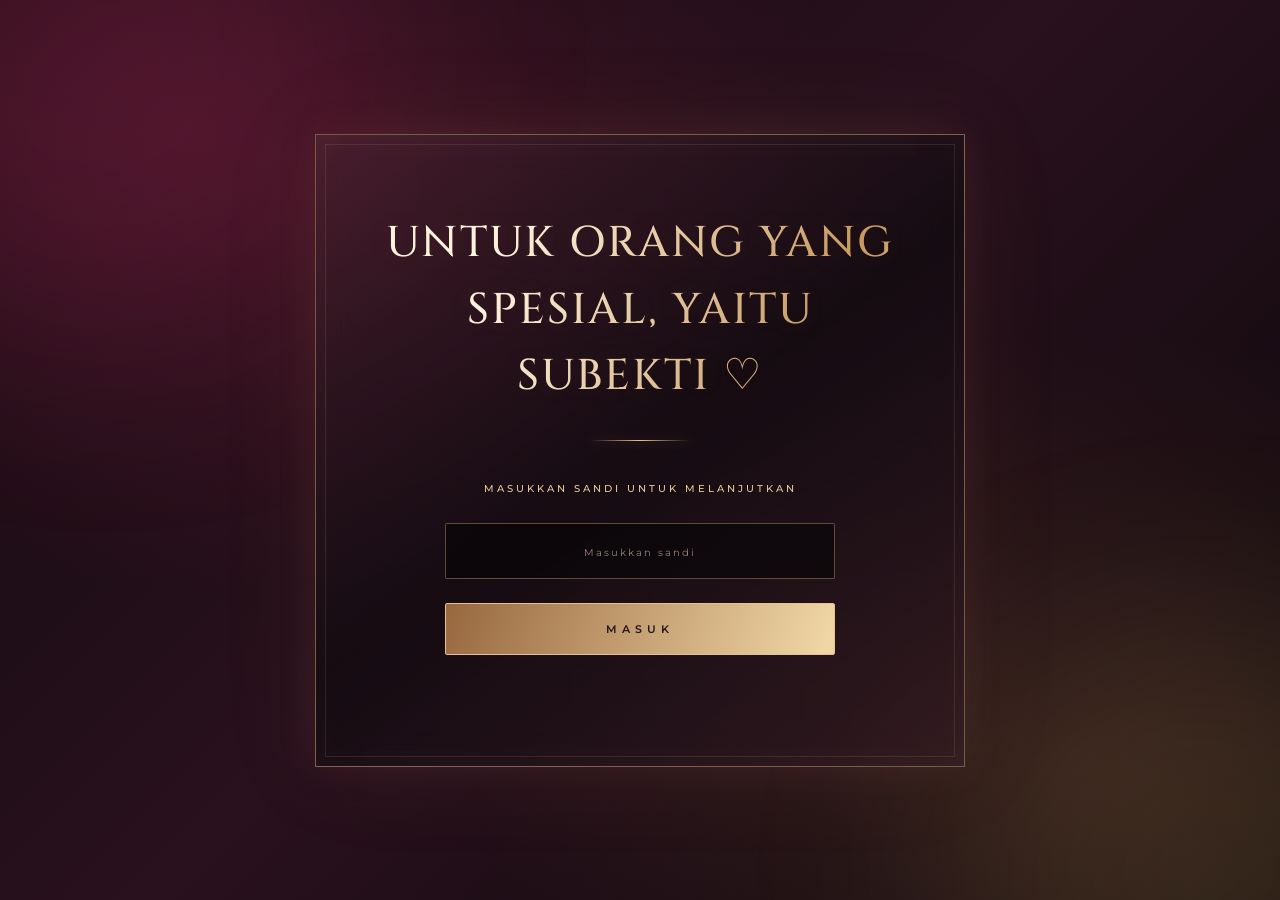
<file: index.html>
<!DOCTYPE html>
<html lang="id">
<head>
    <meta charset="UTF-8">
    <meta name="viewport" content="width=device-width, initial-scale=1.0">

    <title>Untuk Subekti ♡</title>

    <link rel="stylesheet" href="style.css">
</head>
<body>

    <main class="password-page">

        <div class="particles"></div>

        <div class="password-content">

            <h1>UNTUK ORANG YANG SPESIAL, YAITU SUBEKTI ♡</h1>

            <label for="password">
                MASUKKAN SANDI UNTUK MELANJUTKAN
            </label>

            <input
                type="password"
                id="password"
                placeholder="Masukkan sandi"
                autocomplete="off"
            >

            <button id="enterButton">MASUK</button>

            <p id="errorMessage"></p>

        </div>

    </main>

    <script src="script.js"></script>
</body>
</html>
</file>
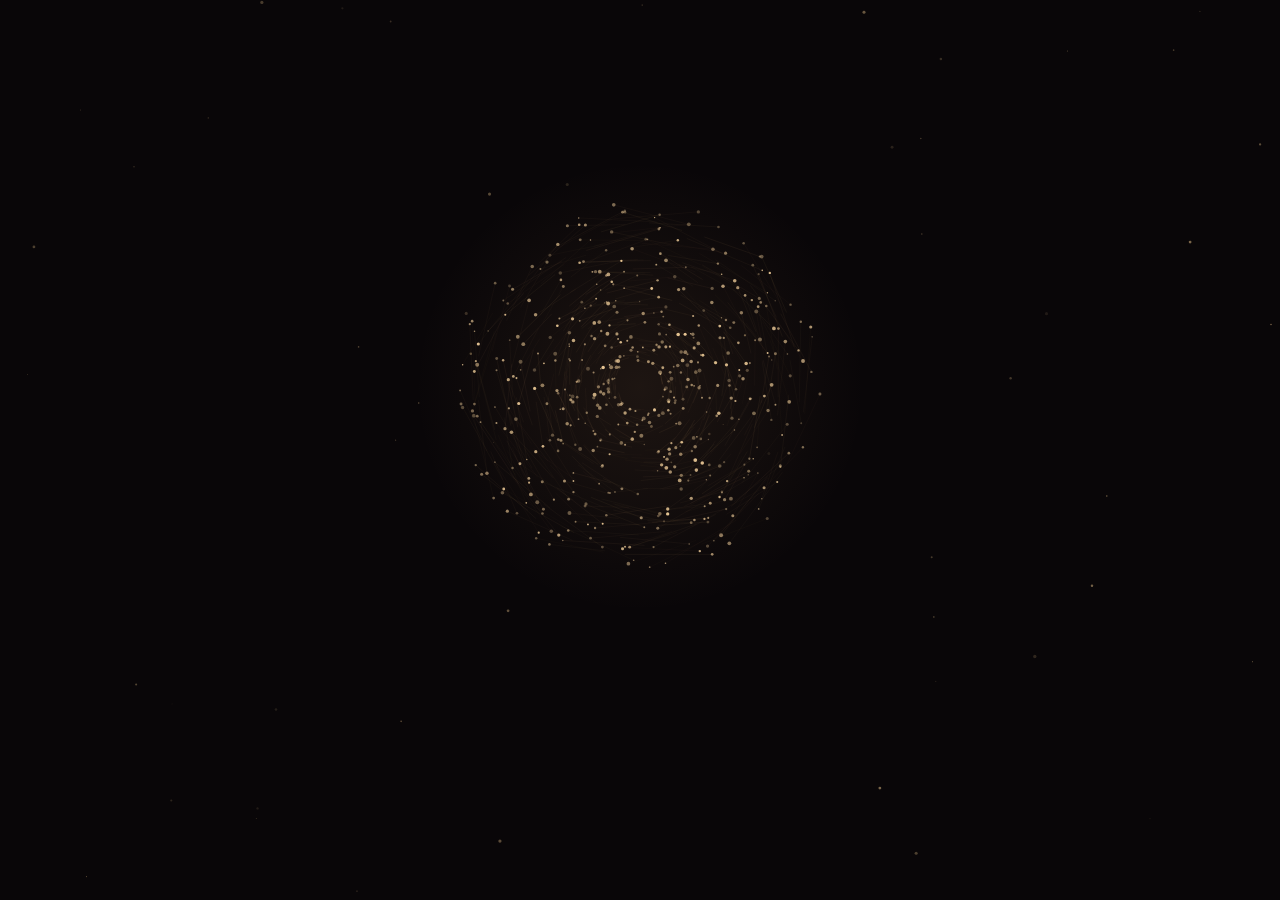
<file: birthday.html>
<!DOCTYPE html>
<html lang="id">
<head>
    <meta charset="UTF-8">
    <meta name="viewport" content="width=device-width, initial-scale=1.0">

    <title>Selamat Ulang Tahun, Bubub!</title>

    <link rel="stylesheet" href="birthday.css">
</head>

<body>

    <main class="birthday-page">

        <div class="ambient-light"></div>

        <canvas id="birthdayCanvas"></canvas>

        <div class="birthday-message" id="birthdayMessage">

            <p>HARI ISTIMEWA SESEORANG</p>

            <h1>
                SELAMAT ULANG TAHUN,<br>
                BUBUB! ♡
            </h1>

            <a href="./surat.html" class="continue-button">
                LANJUTKAN →
            </a>

        </div>

    </main>

    <script src="birthday.js"></script>

</body>
</html>
</file>
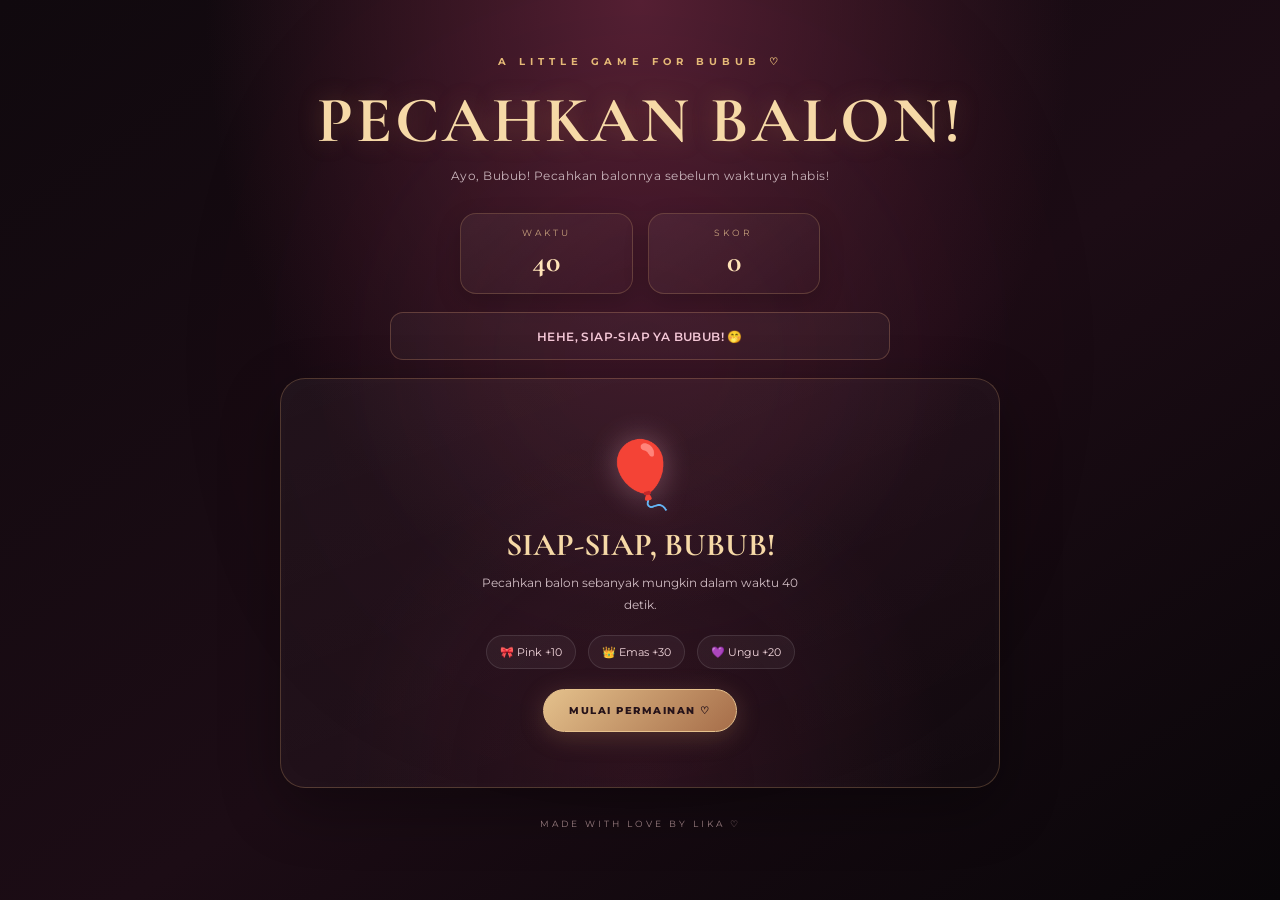
<file: game.html>
<!DOCTYPE html>
<html lang="id">
<head>
    <meta charset="UTF-8">
    <meta name="viewport" content="width=device-width, initial-scale=1.0">
    <title>Pecahkan Balon! ♡</title>
    <link rel="stylesheet" href="game.css">
</head>
<body>

    <main class="game-page">

        <div class="ambient-glow"></div>

        <header class="game-header">
            <p class="eyebrow">A LITTLE GAME FOR BUBUB ♡</p>
            <h1>PECAHKAN BALON!</h1>
            <p class="subtitle">
                Ayo, Bubub! Pecahkan balonnya sebelum waktunya habis!
            </p>
        </header>

        <section class="game-info">
            <div class="info-card">
                <span>WAKTU</span>
                <strong id="timer">40</strong>
            </div>

            <div class="info-card">
                <span>SKOR</span>
                <strong id="score">0</strong>
            </div>
        </section>

        <div class="message-box" id="messageBox">
            HEHE, SIAP-SIAP YA BUBUB! 🤭
        </div>

        <section class="game-arena" id="gameArena">

            <div class="game-start" id="gameStart">
                <div class="start-icon">🎈</div>

                <h2>SIAP-SIAP, BUBUB!</h2>

                <p>
                    Pecahkan balon sebanyak mungkin
                    dalam waktu 40 detik.
                </p>

                <div class="balloon-guide">
                    <span>🎀 Pink +10</span>
                    <span>👑 Emas +30</span>
                    <span>💜 Ungu +20</span>
                </div>

                <button id="startButton">
                    MULAI PERMAINAN ♡
                </button>
            </div>

        </section>

        <section class="game-result hidden" id="gameResult">

            <div class="result-icon">🏆</div>

            <p class="result-label">MISSION COMPLETED</p>

            <h2>YEAAAY! MISI BUBUB SELESAI!</h2>

            <p class="final-score">
                Skor akhir:
                <strong id="finalScore">0</strong>
            </p>

            <p class="result-message" id="resultMessage"></p>

            <button id="continueButton">
                LANJUTKAN ♡
            </button>

        </section>

        <footer>
            MADE WITH LOVE BY LIKA ♡
        </footer>

    </main>

    <script src="game.js"></script>

</body>
</html>
</file>
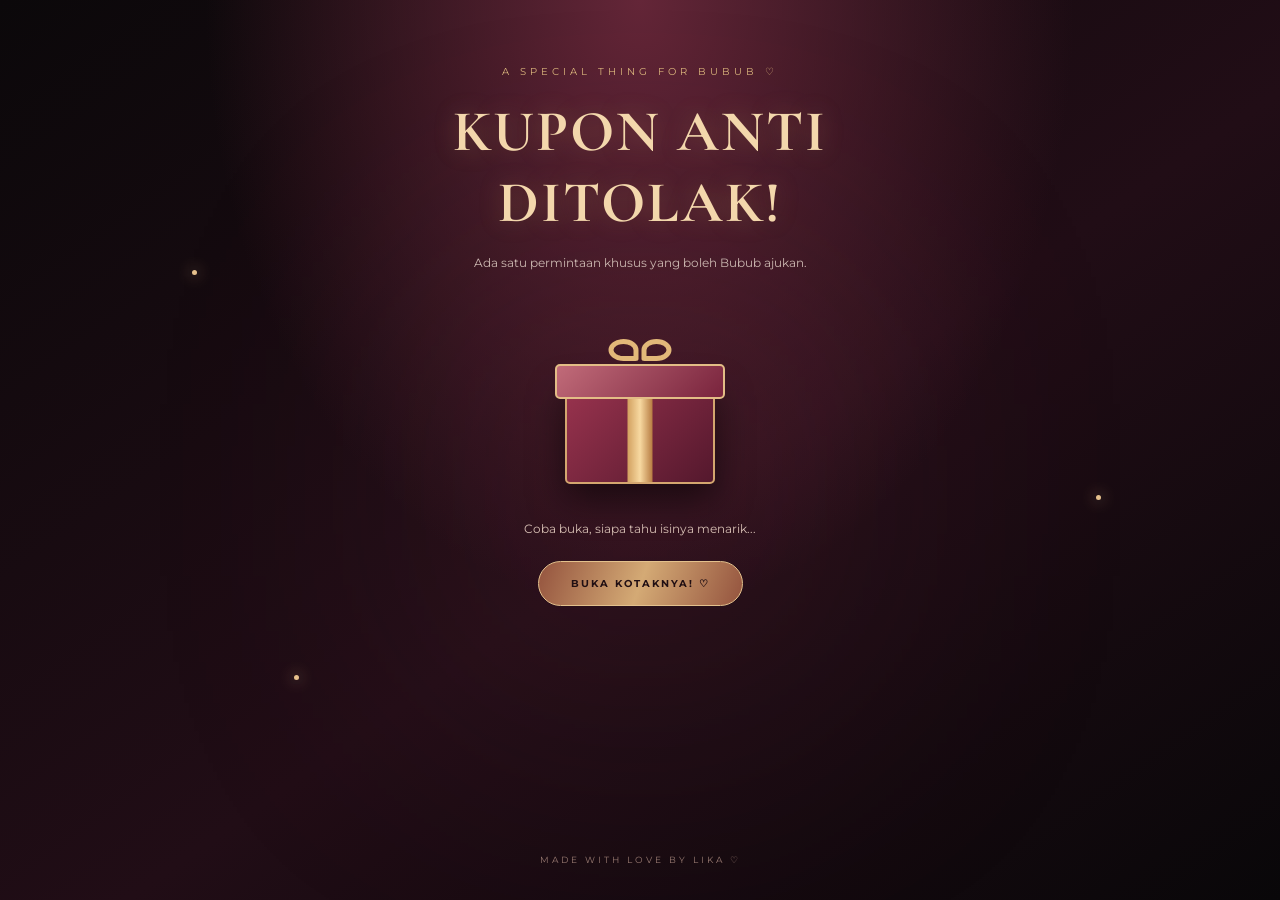
<file: hadiah.html>
<!DOCTYPE html>
<html lang="id">
<head>
    <meta charset="UTF-8">
    <meta name="viewport" content="width=device-width, initial-scale=1.0">

    <title>Kupon Anti Ditolak ♡</title>

    <link rel="stylesheet" href="hadiah.css">
</head>

<body>

    <main class="gift-page">

        <div class="ambient-glow"></div>

        <div class="gold-particle particle-one"></div>
        <div class="gold-particle particle-two"></div>
        <div class="gold-particle particle-three"></div>

        <header class="gift-header">

            <p class="eyebrow">
                A SPECIAL THING FOR BUBUB ♡
            </p>

            <h1>KUPON ANTI DITOLAK!</h1>

            <p class="subtitle">
                Ada satu permintaan khusus yang boleh Bubub ajukan.
            </p>

        </header>

        <section class="gift-container">

            <!-- KOTAK HADIAH -->
            <div class="gift-box" id="giftBox">

                <div class="gift-lid"></div>

                <div class="gift-body">
                    <div class="gift-ribbon"></div>
                </div>

                <div class="gift-bow">
                    <span></span>
                    <span></span>
                </div>

            </div>

            <p class="gift-instruction" id="giftInstruction">
                Coba buka, siapa tahu isinya menarik...
            </p>

            <button class="open-button" id="openGift">
                BUKA KOTAKNYA! ♡
            </button>

            <!-- KUPON HADIAH -->
            <div class="coupon hidden" id="coupon">

                <div class="coupon-decoration">
                    ✦ ♡ ✦
                </div>

                <p class="coupon-label">
                    SPECIAL COUPON
                </p>

                <h2>KUPON ANTI DITOLAK!</h2>

                <p class="coupon-for">
                    Untuk Bubub tersayang
                </p>

                <div class="coupon-divider"></div>

                <div class="coupon-value">

                    <span class="coupon-number">01</span>

                    <p>
                        1x Permintaan Khusus untuk Bubub
                    </p>

                </div>

                <div class="coupon-divider"></div>

                <p class="coupon-note">
                    Jangan bilang nggak mau, kuponnya sudah terlanjur dibuat. WKWKWK!
                </p>

                <button class="claim-button" id="claimCoupon">
                    KLIK KUPON INI ♡
                </button>

                <p class="coupon-bottom">
                    VALID FOR ONE SPECIAL REQUEST
                </p>

            </div>

            <!-- KONFIRMASI -->
            <div class="confirmation hidden" id="confirmation">

                <div class="confirmation-icon">🎁</div>

                <h2>WADUHH, SUDAH PILIH! ♡</h2>

                <p class="confirmation-note">
                    Pilihan Bubub sudah Lika terima.
                    Tunggu kirimannya sampai ke alamat Bang Ijen, yaaa! WKWKWK.
                </p>

                <a
                    href="./pertanyaan.html"
                    class="continue-button"
                    id="continueButton"
                >
                    LANJUTKAN →
                </a>

            </div>

        </section>

        <footer class="gift-footer">
            MADE WITH LOVE BY LIKA ♡
        </footer>

    </main>

    <script src="hadiah.js"></script>

</body>
</html>
</file>
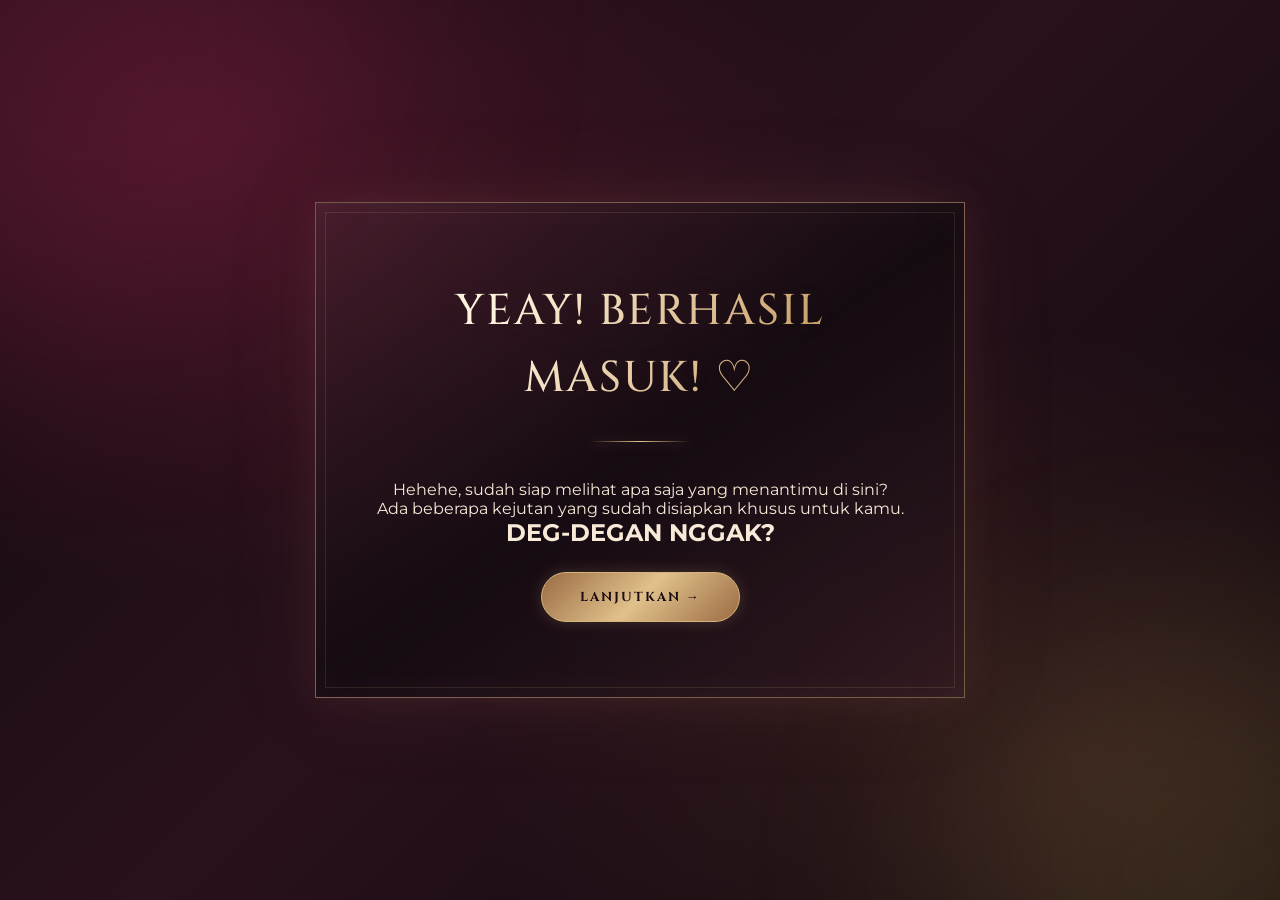
<file: kejutan.html>
<!DOCTYPE html>
<html lang="id">
<head>
    <meta charset="UTF-8">
    <meta name="viewport" content="width=device-width, initial-scale=1.0">

    <title>Sebuah Kejutan ♡</title>

    <link rel="stylesheet" href="style.css">

    <style>
        .continue-button {
            display: inline-block;
            margin-top: 25px;
            padding: 15px 38px;
            border: 1px solid #d6b47d;
            border-radius: 35px;
            background: linear-gradient(
                135deg,
                #9b6b43,
                #e0c18b,
                #9b6b43
            );
            color: #1b0b12;
            font-family: 'Cinzel', serif;
            font-size: 13px;
            font-weight: bold;
            letter-spacing: 2px;
            text-decoration: none;
            transition: 0.4s ease;
            box-shadow: 0 0 15px rgba(214, 180, 125, 0.2);
        }

        .continue-button:hover {
            transform: translateY(-5px);
            box-shadow: 0 0 30px rgba(214, 180, 125, 0.5);
        }
    </style>
</head>

<body>

    <main class="password-page">

        <div class="particles"></div>

        <div class="password-content">

            <h1>YEAY! BERHASIL MASUK! ♡</h1>

            <p>
                Hehehe, sudah siap melihat apa saja
                yang menantimu di sini?
            </p>

            <p>
                Ada beberapa kejutan yang sudah
                disiapkan khusus untuk kamu.
            </p>

            <h2>DEG-DEGAN NGGAK?</h2>

            <a href="./birthday.html" class="continue-button">
                LANJUTKAN →
            </a>

        </div>

    </main>

</body>
</html>
</file>
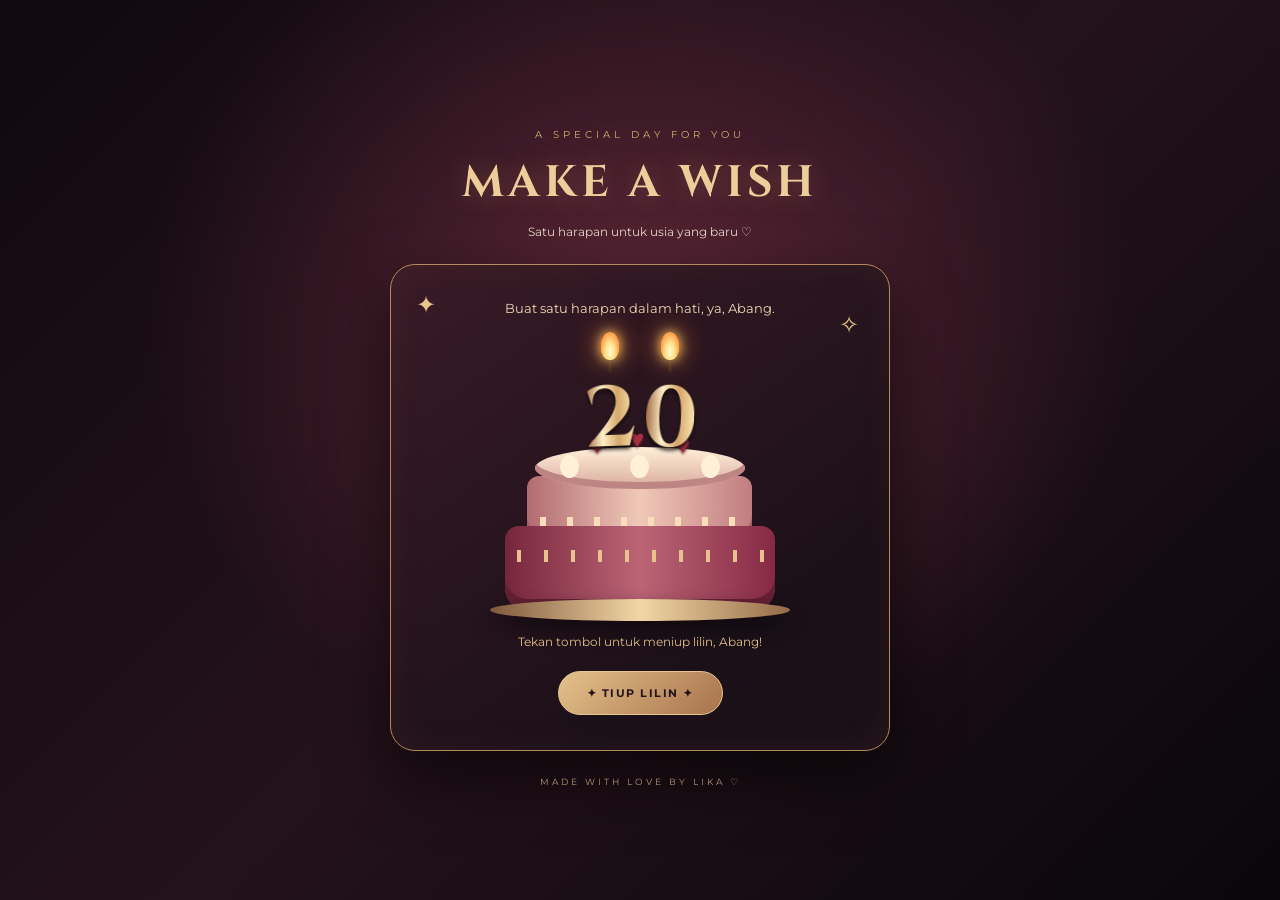
<file: kue.html>
<!DOCTYPE html>
<html lang="id">
<head>
    <meta charset="UTF-8">
    <meta name="viewport" content="width=device-width, initial-scale=1.0">

    <title>A Birthday Wish ♡</title>

    <link rel="stylesheet" href="kue.css">
</head>

<body>

    <main class="cake-page">

        <div class="ambient-glow"></div>

        <header class="cake-header">
            <p class="eyebrow">A SPECIAL DAY FOR YOU</p>

            <h1>MAKE A WISH</h1>

            <p class="subtitle">
                Satu harapan untuk usia yang baru ♡
            </p>
        </header>

        <section class="cake-card">

            <div class="sparkle sparkle-one">✦</div>
            <div class="sparkle sparkle-two">✧</div>

            <p class="wish-instruction">
                Buat satu harapan dalam hati, ya, Abang.
            </p>

            <div class="cake-scene">

                <!-- LILIN ANGKA 20 -->
                <div class="candles">

                    <div class="number-candle">
                        <div class="flame" id="flameTwo"></div>
                        <div class="wick"></div>
                        <div class="number-body number-two">2</div>
                    </div>

                    <div class="number-candle">
                        <div class="flame" id="flameZero"></div>
                        <div class="wick"></div>
                        <div class="number-body number-zero">0</div>
                    </div>

                </div>

                <!-- BAGIAN ATAS KUE -->
                <div class="cake-top">
                    <div class="cream cream-one"></div>
                    <div class="cream cream-two"></div>
                    <div class="cream cream-three"></div>

                    <div class="strawberry strawberry-one">♥</div>
                    <div class="strawberry strawberry-two">♥</div>
                    <div class="strawberry strawberry-three">♥</div>
                </div>

                <!-- BAGIAN TENGAH KUE -->
                <div class="cake-middle">
                    <div class="middle-decoration"></div>
                </div>

                <!-- BAGIAN BAWAH KUE -->
                <div class="cake-bottom">
                    <div class="bottom-decoration"></div>
                </div>

                <div class="cake-plate"></div>

            </div>

            <p class="cake-instruction" id="instruction">
                Tekan tombol untuk meniup lilin, Abang!
            </p>

            <button class="blow-button" id="blowButton">
                <span>✦</span> TIUP LILIN <span>✦</span>
            </button>

            <!-- PESAN ULANG TAHUN -->
            <div class="wish-message" id="wishMessage">

                <p class="wish-label">
                    A LITTLE WISH FROM LIKA
                </p>

                <h2>Happy 20th Birthday!</h2>

                <p class="wish-text">
                    Semoga usia yang baru ini membawa banyak kebahagiaan,
                    kesehatan, kelancaran dalam segala urusan, dan
                    kesempatan untuk mewujudkan semua impian Abang.
                </p>

                <p class="wish-ending">
                    Semoga hal-hal baik selalu menyertaimu. ♡
                </p>

                <a
                    href="./hadiah.html"
                    class="continue-button"
                    id="continueButton"
                    hidden
                >
                    LANJUTKAN →
                </a>

            </div>

        </section>

        <footer class="cake-footer">
            MADE WITH LOVE BY LIKA ♡
        </footer>

    </main>

    <script src="kue.js"></script>

</body>
</html>
</file>
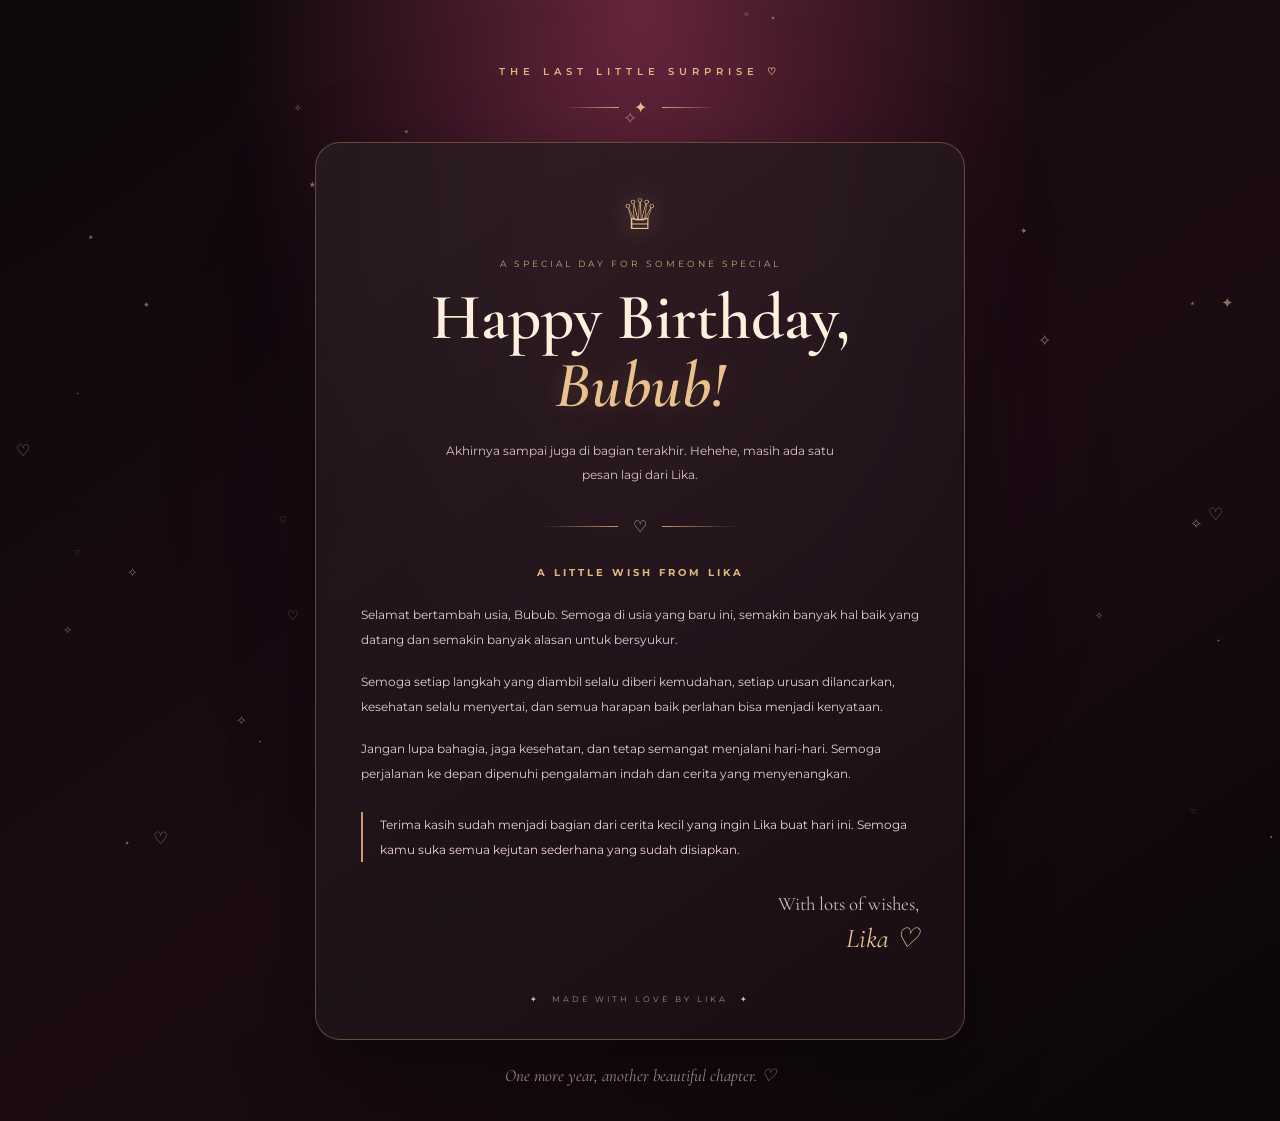
<file: penutup.html>
<!DOCTYPE html>
<html lang="id">
<head>
    <meta charset="UTF-8">
    <meta name="viewport" content="width=device-width, initial-scale=1.0">

    <title>A Little Message for You ♡</title>

    <link rel="stylesheet" href="penutup.css">
</head>
<body>

    <div class="background-glow"></div>
    <div class="stars" id="stars"></div>

    <main class="closing-page">

        <p class="eyebrow">THE LAST LITTLE SURPRISE ♡</p>

        <div class="decorative-line">
            <span></span>
            ✦
            <span></span>
        </div>

        <section class="closing-card">

            <div class="crown">♕</div>

            <p class="small-heading">A SPECIAL DAY FOR SOMEONE SPECIAL</p>

            <h1>
                Happy Birthday,
                <span>Bubub!</span>
            </h1>

            <p class="opening-text">
                Akhirnya sampai juga di bagian terakhir.
                Hehehe, masih ada satu pesan lagi dari Lika.
            </p>

            <div class="gold-divider">
                <span>♡</span>
            </div>

            <div class="message-content" id="messageContent">

                <p class="message-title">
                    A LITTLE WISH FROM LIKA
                </p>

                <p>
                    Selamat bertambah usia, Bubub.
                    Semoga di usia yang baru ini, semakin banyak
                    hal baik yang datang dan semakin banyak
                    alasan untuk bersyukur.
                </p>

                <p>
                    Semoga setiap langkah yang diambil selalu
                    diberi kemudahan, setiap urusan dilancarkan,
                    kesehatan selalu menyertai, dan semua
                    harapan baik perlahan bisa menjadi kenyataan.
                </p>

                <p>
                    Jangan lupa bahagia, jaga kesehatan,
                    dan tetap semangat menjalani hari-hari.
                    Semoga perjalanan ke depan dipenuhi
                    pengalaman indah dan cerita yang menyenangkan.
                </p>

                <p class="special-message">
                    Terima kasih sudah menjadi bagian dari
                    cerita kecil yang ingin Lika buat hari ini.
                    Semoga kamu suka semua kejutan sederhana
                    yang sudah disiapkan.
                </p>

                <p class="signature">
                    With lots of wishes,<br>
                    <span>Lika ♡</span>
                </p>

            </div>

            <div class="closing-footer">
                <span>✦</span>
                MADE WITH LOVE BY LIKA
                <span>✦</span>
            </div>

        </section>

        <p class="bottom-note">
            One more year, another beautiful chapter. ♡
        </p>

    </main>

    <script src="penutup.js"></script>

</body>
</html>
</file>
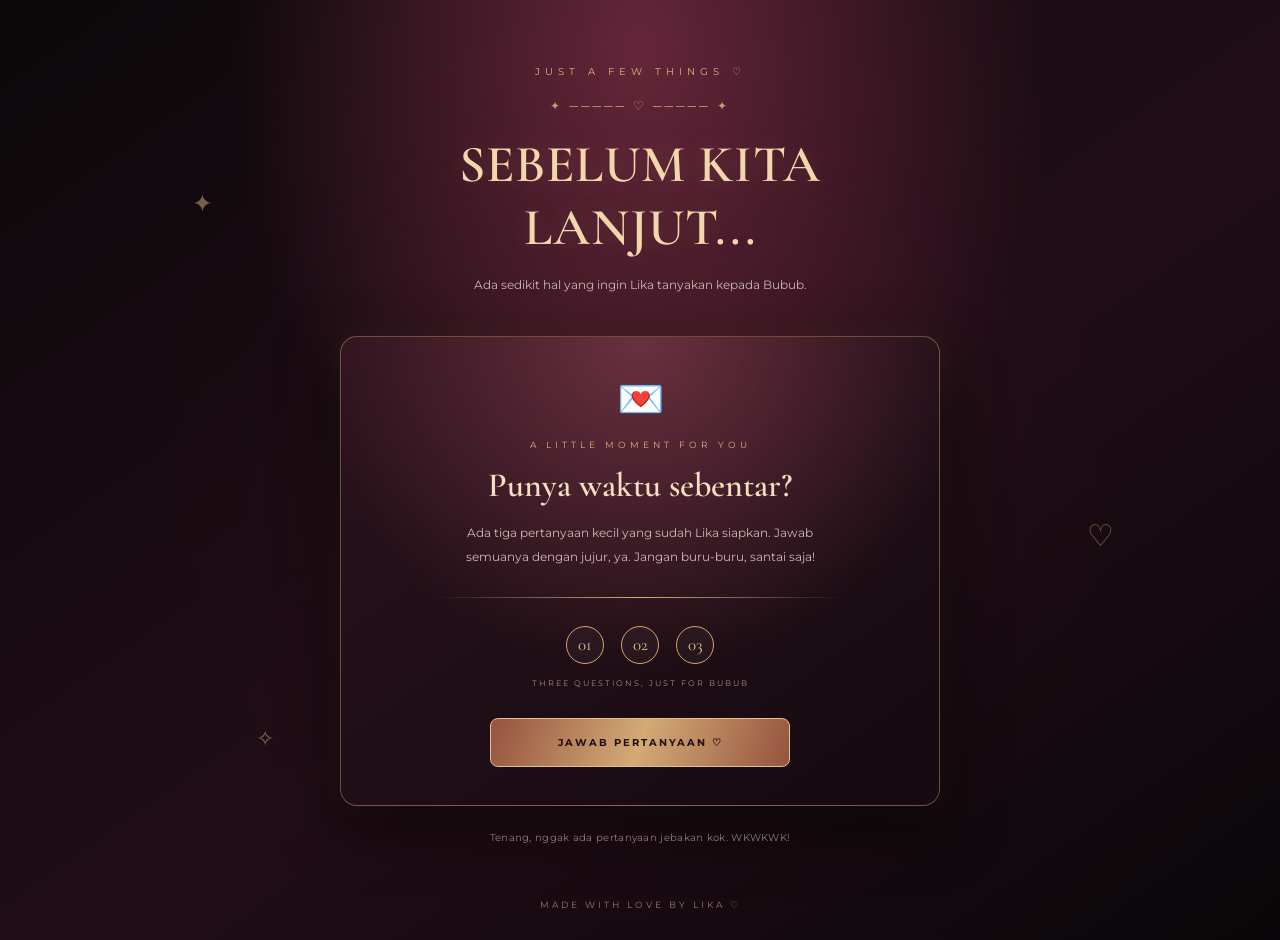
<file: pertanyaan.html>
<!DOCTYPE html>
<html lang="id">
<head>
    <meta charset="UTF-8">
    <meta name="viewport" content="width=device-width, initial-scale=1.0">

    <title>A Few Questions for You ♡</title>

    <link rel="stylesheet" href="pertanyaan.css">
</head>
<body>

    <main class="question-page">

        <div class="ambient-glow"></div>

        <div class="decor decor-one">✦</div>
        <div class="decor decor-two">♡</div>
        <div class="decor decor-three">✧</div>

        <section class="question-content">

            <p class="eyebrow">JUST A FEW THINGS ♡</p>

            <div class="ornament">✦ ───── ♡ ───── ✦</div>

            <h1>SEBELUM KITA LANJUT...</h1>

            <p class="subtitle">
                Ada sedikit hal yang ingin Lika tanyakan
                kepada Bubub.
            </p>

            <div class="question-card">

                <div class="card-icon">💌</div>

                <p class="card-title">
                    A LITTLE MOMENT FOR YOU
                </p>

                <h2>
                    Punya waktu sebentar?
                </h2>

                <p class="card-description">
                    Ada tiga pertanyaan kecil yang sudah Lika siapkan.
                    Jawab semuanya dengan jujur, ya.
                    Jangan buru-buru, santai saja!
                </p>

                <div class="card-divider"></div>

                <div class="question-preview">
                    <span>01</span>
                    <span>02</span>
                    <span>03</span>
                </div>

                <p class="preview-text">
                    THREE QUESTIONS, JUST FOR BUBUB
                </p>

                <button id="questionButton">
                    JAWAB PERTANYAAN ♡
                </button>

                <a href="./game.html"
                   class="continue-button"
                   id="continueButton"
                   hidden>
                    LANJUTKAN →
                </a>

            </div>

            <p class="bottom-note">
                Tenang, nggak ada pertanyaan jebakan kok. WKWKWK!
            </p>

        </section>

        <footer>
            MADE WITH LOVE BY LIKA ♡
        </footer>

    </main>

    <script src="pertanyaan.js"></script>

</body>
</html>
</file>
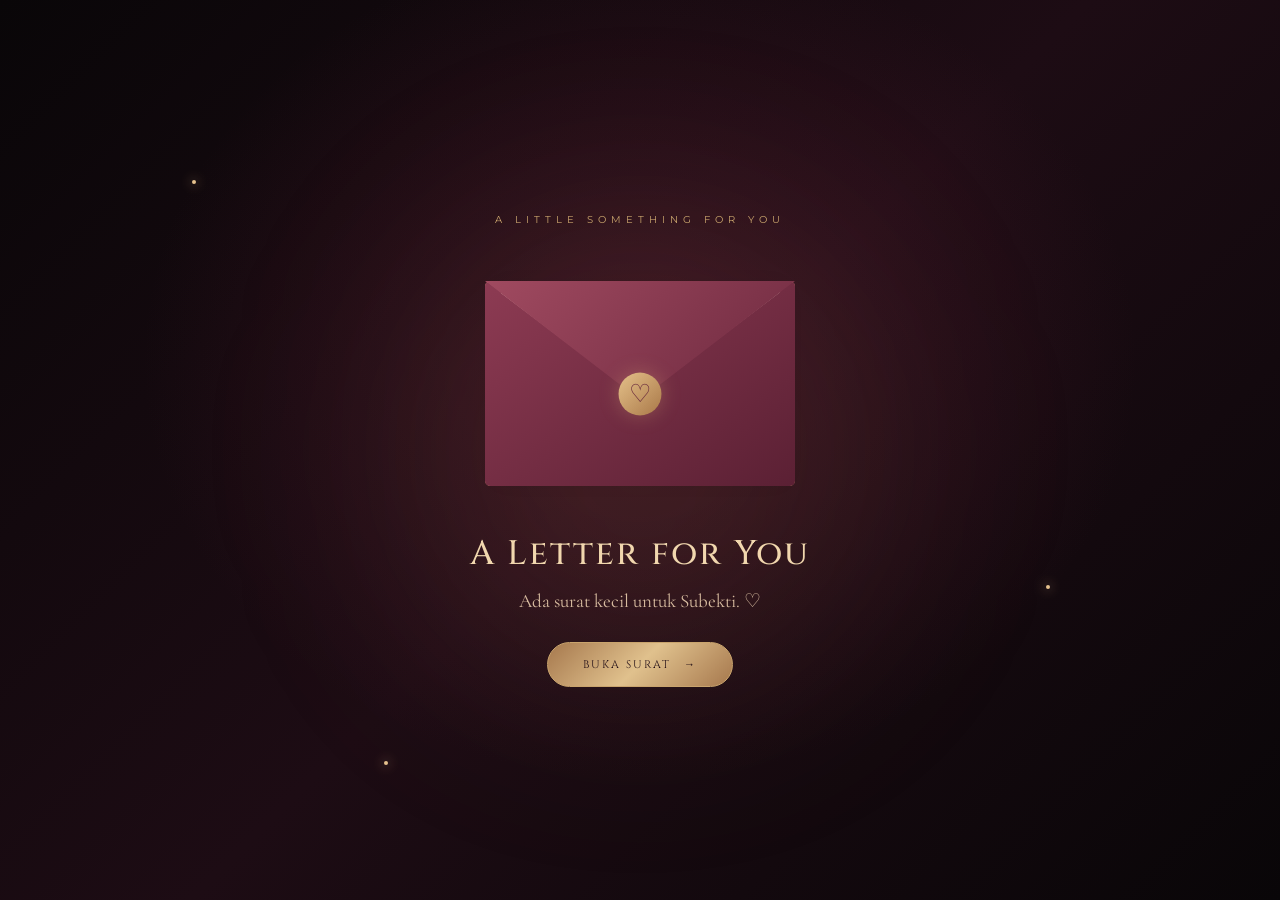
<file: surat.html>
<!DOCTYPE html>
<html lang="id">
<head>
    <meta charset="UTF-8">
    <meta name="viewport" content="width=device-width, initial-scale=1.0">

    <title>A Letter for You ♡</title>

    <link rel="stylesheet" href="surat.css">
</head>

<body>

    <main class="letter-page">

        <div class="background-glow"></div>
        <div class="sparkle sparkle-one"></div>
        <div class="sparkle sparkle-two"></div>
        <div class="sparkle sparkle-three"></div>

        <!-- HALAMAN AMPLOP -->
        <section class="envelope-section" id="envelopeSection">

            <p class="top-label">A LITTLE SOMETHING FOR YOU</p>

            <div class="envelope-container" id="envelope">

                <div class="envelope-back"></div>

                <div class="letter-paper">
                    <span class="paper-heart">♡</span>
                    <p>A LETTER<br>FOR YOU</p>
                </div>

                <div class="envelope-front"></div>

                <div class="envelope-flap"></div>

                <div class="envelope-seal">
                    <span>♡</span>
                </div>

            </div>

            <h1>A Letter for You</h1>

            <p class="envelope-caption">
                Ada surat kecil untuk Subekti. ♡
            </p>

            <button id="openLetter">
                BUKA SURAT <span>→</span>
            </button>

        </section>


        <!-- ISI SURAT -->
        <section class="letter-content" id="letterContent">

            <div class="letter-card">

                <div class="letter-decoration">✦ ♡ ✦</div>

                <p class="letter-greeting">Hei, Subekti! ♡</p>

                <h1>Selamat Ulang Tahun, Bububbb!</h1>

                <div class="letter-divider">
                    <span>♡</span>
                </div>

                <div class="letter-body">

                    <p>
                        Selamat ulang tahun, Bububbb! 🎂
                    </p>

                    <p>
                        Hari ini kan hari spesial Bubub, jadi Lika juga mau ikut memberikan sesuatu yang spesial. Ingat nggak, dulu Lika pernah janji kalau Lika sudah belajar <i>coding</i>, Lika bakal buatin website khusus untuk Bubub? Nahhh, sekarang Lika datang untuk menepati janji itu. Hehe, ternyata Lika nggak lupa, lhooo. 🤭
                    </p>

                    <p>
                        Mungkin Bubub pernah mengira Lika cuma asal ngomong waktu itu. Eitsss, ternyata ada juga omongan Lika yang benar-benar diwujudkan. Jangan kaget kalau nanti menemukan banyak tombol, karena semuanya memang harus Bubub klik. Masa sudah dibuatkan, malah cuma dilihat dari halaman depan? Nggak boleh curang, ya! 😜
                    </p>

                    <p>
                        Lika sengaja menyisipkan beberapa hal di sini. Ada tulisan, kejutan, dan sedikit kenangan tentang hal-hal sederhana yang mungkin Bubub sendiri nggak sadar pernah membuatnya begitu berkesan. Termasuk senyumanmu, kebiasaanmu, candaanmu yang kadang nggak jelas itu, dan segala tingkah yang punya ciri khas Bubub sendiri. ♡
                    </p>

                    <p>
                        Lika harap Bubub selalu punya alasan untuk tersenyum. Jangan kebanyakan memendam sesuatu sendirian, jangan lupa istirahat, jangan terlalu keras sama diri sendiri, dan jangan lupa makan. Iya, ini bagian cerewetnya Lika. Hehehe. 🥺
                    </p>

                    <p>
                        Oh iya, Bubub, maaf ya kalau selama ini Lika pernah salah. Entah dari perkataan, sikap, atau hal-hal yang mungkin tanpa sengaja membuat Bubub kecewa. Lika nggak pernah bermaksud membuat hal-hal menjadi sulit. Kalau ada sesuatu yang belum sempat Lika sampaikan dengan baik, setidaknya hari ini Lika ingin menyampaikannya lewat pesan kecil ini.
                    </p>

                    <p>
                        Bubub harus tahu satu hal: kamu itu berharga. Jangan pernah merasa harus menjadi seseorang yang berbeda hanya supaya pantas mendapatkan kebahagiaan. Jadi Bubub saja, dengan segala kelebihan, kekurangan, dan keunikanmu. 🤍
                    </p>

                    <p>
                        Semoga umur baru ini membawa banyak kebahagiaan, kesehatan, kelancaran dalam segala urusan, rezeki yang baik, dan semua cita-cita yang sedang Bubub perjuangkan. Semoga doa-doa yang bahkan belum sempat kamu ceritakan kepada siapa pun juga menemukan jalan terbaiknya. 🌷
                    </p>

                    <p>
                        Terakhir, jangan cuma senang hari ini, ya. Lika berharap ada banyak hari setelah ini yang juga membuat Bubub merasa hidup itu menyenangkan.
                    </p>

                    <p class="birthday-closing">
                        Happy birthday, Bububbb! 🎉
                    </p>

                    <p>
                        Satu lagi, jangan lupa kasih nilai untuk website buatan Lika. Tapi jangan terlalu pelit, ya. Yang bikin sudah berusaha keras ini. WKWKWK. 🤣
                    </p>

                    <p class="letter-signature">
                        With lots of good wishes,<br>
                        <strong>Lika ♡</strong>
                    </p>

                </div>

                <div class="letter-bottom-decoration">
                    Made with love and a little bit of coding ♡
                </div>

            </div>

        </section>

    </main>

    <script src="surat.js"></script>

</body>
</html>
</file>
<file: style.css>
@import url('https://fonts.googleapis.com/css2?family=Cinzel:wght@400;500;600;700&family=Cormorant+Garamond:wght@400;500;600;700&family=Montserrat:wght@300;400;500;600&display=swap');

* {
    margin: 0;
    padding: 0;
    box-sizing: border-box;
}

body {
    min-height: 100vh;
    font-family: 'Montserrat', sans-serif;
    color: #f8ead7;
    background: #0b070a;
    overflow: hidden;
}

/* HALAMAN PEMBUKA */
.password-page {
    min-height: 100vh;
    display: flex;
    align-items: center;
    justify-content: center;
    padding: 25px;
    position: relative;
    isolation: isolate;
    overflow: hidden;

    background:
        radial-gradient(ellipse at 15% 15%, rgba(117, 29, 58, .48), transparent 42%),
        radial-gradient(ellipse at 85% 85%, rgba(170, 116, 65, .17), transparent 40%),
        linear-gradient(135deg, #10090e, #29111d 48%, #0b070a);
}

/* CAHAYA BERGERAK */
.password-page::before,
.password-page::after {
    content: "";
    position: absolute;
    border-radius: 50%;
    filter: blur(100px);
    pointer-events: none;
    z-index: -1;
}

.password-page::before {
    width: 550px;
    height: 550px;
    background: rgba(133, 35, 72, .25);
    top: -220px;
    left: -170px;
    animation: lightMove 12s ease-in-out infinite alternate;
}

.password-page::after {
    width: 500px;
    height: 500px;
    background: rgba(190, 145, 91, .15);
    right: -170px;
    bottom: -220px;
    animation: lightMove 10s ease-in-out infinite alternate-reverse;
}

@keyframes lightMove {
    from {
        transform: translate(0, 0) scale(.9);
    }
    to {
        transform: translate(90px, 60px) scale(1.2);
    }
}

/* PANEL KACA */
.password-content {
    width: 100%;
    max-width: 650px;
    padding: 75px 55px;
    position: relative;
    z-index: 2;
    text-align: center;

    background:
        linear-gradient(
            145deg,
            rgba(75, 35, 49, .62),
            rgba(19, 11, 17, .88),
            rgba(52, 27, 36, .58)
        );

    border: 1px solid rgba(222, 187, 132, .45);

    box-shadow:
        0 0 35px rgba(155, 83, 91, .15),
        0 0 100px rgba(184, 137, 82, .08),
        inset 0 0 35px rgba(255, 226, 188, .035);

    backdrop-filter: blur(20px);

    animation: panelReveal 1.8s ease both;
}

.password-content::before {
    content: "";
    position: absolute;
    inset: 9px;
    border: 1px solid rgba(222, 187, 132, .13);
    pointer-events: none;
}

@keyframes panelReveal {
    from {
        opacity: 0;
        transform: perspective(900px) translateY(35px) scale(.94);
        filter: blur(10px);
    }
    to {
        opacity: 1;
        transform: perspective(900px) translateY(0) scale(1);
        filter: blur(0);
    }
}

/* JUDUL UTAMA */
h1 {
    font-family: 'Cinzel', serif;
    font-size: clamp(27px, 4.5vw, 43px);
    font-weight: 500;
    line-height: 1.55;
    letter-spacing: 2px;

    background: linear-gradient(
        110deg,
        #fff4df 10%,
        #c69a60 35%,
        #fff0d1 55%,
        #a9794d 75%,
        #fff4df 95%
    );

    background-size: 250% auto;
    background-clip: text;
    -webkit-background-clip: text;
    color: transparent;

    animation:
        titleReveal 2.2s cubic-bezier(.16, 1, .3, 1) both,
        goldShine 7s linear 2.2s infinite;

    text-shadow: 0 0 35px rgba(225, 185, 123, .12);
}

@keyframes titleReveal {
    0% {
        opacity: 0;
        filter: blur(18px);
        transform: perspective(600px) translateZ(-120px) translateY(25px);
        letter-spacing: 12px;
    }
    65% {
        opacity: 1;
        filter: blur(2px);
    }
    100% {
        opacity: 1;
        filter: blur(0);
        transform: perspective(600px) translateZ(0) translateY(0);
        letter-spacing: 2px;
    }
}

@keyframes goldShine {
    to {
        background-position: 250% center;
    }
}

/* GARIS EMAS */
h1::after {
    content: "";
    display: block;
    width: 100px;
    height: 1px;
    margin: 30px auto 38px;

    background: linear-gradient(
        to right,
        transparent,
        #e7c38d,
        transparent
    );

    box-shadow: 0 0 12px rgba(231, 195, 141, .4);
    animation: lineReveal 1.6s ease 1s both;
}

@keyframes lineReveal {
    from {
        width: 0;
        opacity: 0;
    }
    to {
        width: 100px;
        opacity: 1;
    }
}

/* INSTRUKSI */
label {
    display: block;
    margin-bottom: 24px;

    font-size: 10px;
    font-weight: 500;
    letter-spacing: 3px;
    line-height: 2;

    color: #e6c99d;

    animation: textAppear 1.3s ease 1s both;
}

/* KOLOM SANDI */
input {
    width: 100%;
    max-width: 390px;
    padding: 18px 20px;

    background: rgba(8, 5, 8, .62);
    border: 1px solid rgba(213, 173, 112, .42);
    border-radius: 2px;

    color: #fff0d5;
    font-family: 'Montserrat', sans-serif;
    font-size: 14px;
    text-align: center;
    letter-spacing: 8px;

    outline: none;
    transition: .45s;

    animation: textAppear 1.3s ease 1.25s both;
}

input::placeholder {
    color: #9d827e;
    font-size: 10px;
    letter-spacing: 2px;
}

input:focus {
    border-color: #f0d19b;
    box-shadow:
        0 0 20px rgba(213, 173, 112, .2),
        inset 0 0 20px rgba(213, 173, 112, .06);
}

/* TOMBOL MASUK */
button {
    display: block;
    width: 100%;
    max-width: 390px;
    margin: 24px auto 0;
    padding: 18px;

    border: 1px solid #e5c38b;
    border-radius: 2px;

    background: linear-gradient(
        110deg,
        #98683f,
        #f0d6a5,
        #b18a5b
    );

    background-size: 200% auto;

    color: #25151a;
    font-family: 'Montserrat', sans-serif;
    font-size: 11px;
    font-weight: 600;
    letter-spacing: 5px;

    cursor: pointer;
    transition: .45s;

    animation:
        textAppear 1.3s ease 1.5s both,
        buttonShine 5s linear 3s infinite;
}

button:hover {
    transform: translateY(-4px);
    box-shadow:
        0 10px 30px rgba(213, 173, 112, .25),
        0 0 25px rgba(213, 173, 112, .2);
}

button:active {
    transform: translateY(-1px) scale(.98);
}

@keyframes buttonShine {
    to {
        background-position: 200% center;
    }
}

/* ANIMASI TEKS */
@keyframes textAppear {
    from {
        opacity: 0;
        transform: translateY(20px);
        filter: blur(7px);
    }
    to {
        opacity: 1;
        transform: translateY(0);
        filter: blur(0);
    }
}

/* PESAN SANDI SALAH */
#errorMessage {
    min-height: 18px;
    margin-top: 18px;
    color: #e6a3a0;
    font-size: 11px;
    letter-spacing: .5px;
}

/* TAMPILAN HP */
@media (max-width: 600px) {
    .password-content {
        padding: 55px 27px;
    }

    h1 {
        font-size: clamp(23px, 7vw, 32px);
        letter-spacing: 1px;
    }

    label {
        font-size: 9px;
        letter-spacing: 1.8px;
    }

    input,
    button {
        padding: 16px;
    }
}

/* MENGHORMATI PENGATURAN REDUKSI ANIMASI */
@media (prefers-reduced-motion: reduce) {
    *,
    *::before,
    *::after {
        animation-duration: .01ms !important;
        animation-iteration-count: 1 !important;
        scroll-behavior: auto !important;
    }
}

/* PARTIKEL CAHAYA EMAS */
.particles {
    position: absolute;
    inset: 0;
    overflow: hidden;
    z-index: 1;
    pointer-events: none;
}

.particle {
    position: absolute;
    bottom: -20px;
    width: var(--size);
    height: var(--size);
    border-radius: 50%;

    background: #f4d49c;
    box-shadow:
        0 0 6px #eac58c,
        0 0 14px rgba(238, 194, 126, .65);

    opacity: 0;
    animation: particleFloat var(--duration) linear var(--delay) infinite;
}

@keyframes particleFloat {
    0% {
        transform: translate3d(0, 0, 0) scale(.5);
        opacity: 0;
    }

    15% {
        opacity: var(--opacity);
    }

    75% {
        opacity: var(--opacity);
    }

    100% {
        transform: translate3d(var(--drift), -110vh, 0) scale(1.2);
        opacity: 0;
    }
}


.letter-body p {
    margin-bottom: 20px;
    text-align: justify;
}

.letter-body .birthday-closing {
    margin-top: 30px;
    text-align: center;
    color: #8b344c;
    font-size: 25px;
}

.letter-body .letter-signature {
    margin-top: 35px;
    text-align: right;
    line-height: 1.8;
    color: #80513d;
}
</file>
<file: birthday.css>
@import url('https://fonts.googleapis.com/css2?family=Cinzel:wght@400;500;600;700&family=Cormorant+Garamond:wght@400;500;600;700&display=swap');

* {
    margin: 0;
    padding: 0;
    box-sizing: border-box;
}

body {
    min-height: 100vh;
    overflow: hidden;
    background: #090608;
    color: #f8e7c5;
    font-family: 'Cormorant Garamond', serif;
}

.birthday-page {
    position: relative;
    width: 100%;
    min-height: 100vh;
    display: flex;
    justify-content: center;
    align-items: center;
    overflow: hidden;

    background:
        radial-gradient(
            ellipse at 50% 48%,
            rgba(112, 32, 58, 0.48),
            transparent 48%
        ),
        radial-gradient(
            ellipse at 15% 85%,
            rgba(91, 27, 47, 0.4),
            transparent 40%
        ),
        linear-gradient(
            135deg,
            #080608,
            #1b0b12,
            #090608
        );
}

/* CAHAYA LATAR BELAKANG */

.ambient-light {
    position: absolute;
    width: min(75vw, 650px);
    height: min(75vw, 650px);
    border-radius: 50%;

    background: rgba(194, 126, 73, 0.12);
    filter: blur(120px);

    animation: ambientGlow 5s ease-in-out infinite alternate;
    pointer-events: none;
}

@keyframes ambientGlow {
    from {
        transform: scale(0.85);
        opacity: 0.35;
    }

    to {
        transform: scale(1.2);
        opacity: 0.8;
    }
}

/* CANVAS PARTIKEL */

#birthdayCanvas {
    position: absolute;
    inset: 0;
    width: 100%;
    height: 100%;
    z-index: 2;
    pointer-events: none;
}

/* UCAPAN ULANG TAHUN */

.birthday-message {
    position: absolute;
    z-index: 5;
    top: 76%;
    left: 50%;
    width: 90%;
    max-width: 750px;
    text-align: center;

    opacity: 0;
    visibility: hidden;

    transform: translate(-50%, 25px);

    transition:
        opacity 1.5s ease,
        transform 1.5s ease,
        visibility 1.5s ease;
}

.birthday-message.show {
    opacity: 1;
    visibility: visible;
    transform: translate(-50%, 0);
}

.birthday-message p {
    font-size: 17px;
    letter-spacing: 5px;
    color: #d9b47c;
    margin-bottom: 12px;
}

.birthday-message h1 {
    font-family: 'Cinzel', serif;
    font-size: clamp(24px, 4vw, 42px);
    font-weight: 500;
    line-height: 1.5;
    color: #f8e5bd;

    text-shadow:
        0 0 12px rgba(226, 184, 119, 0.6),
        0 0 35px rgba(226, 184, 119, 0.25);
}

/* TOMBOL LANJUTKAN */

.birthday-message .continue-button {
    display: inline-block;
    margin-top: 28px;
    padding: 15px 38px;

    border: 1px solid #d6b47d;
    border-radius: 35px;

    background: linear-gradient(
        135deg,
        #9b6b43,
        #e0c18b,
        #9b6b43
    );

    color: #1b0b12;
    font-family: 'Cinzel', serif;
    font-size: 13px;
    font-weight: 600;
    letter-spacing: 2px;
    text-decoration: none;

    box-shadow: 0 0 15px rgba(214, 180, 125, 0.2);

    transition: 0.4s ease;
}

.birthday-message .continue-button:hover {
    transform: translateY(-4px);
    box-shadow: 0 0 30px rgba(214, 180, 125, 0.5);
}

/* TAMPILAN HP */

@media (max-width: 600px) {
    .birthday-message {
        top: 73%;
        width: 94%;
    }

    .birthday-message p {
        font-size: 12px;
        letter-spacing: 3px;
    }

    .birthday-message h1 {
        font-size: 25px;
    }

    .birthday-message .continue-button {
        padding: 13px 30px;
        font-size: 11px;
    }

    .ambient-light {
        width: 90vw;
        height: 90vw;
    }
}

@media (max-height: 650px) {
    .birthday-message {
        top: 70%;
    }

    .birthday-message h1 {
        font-size: 25px;
    }

    .birthday-message .continue-button {
        margin-top: 15px;
    }
}
</file>
<file: game.css>
@import url('https://fonts.googleapis.com/css2?family=Cormorant+Garamond:wght@500;600;700&family=Montserrat:wght@400;500;600;700;800&display=swap');

* {
    margin: 0;
    padding: 0;
    box-sizing: border-box;
}

body {
    min-height: 100vh;
    background:
        radial-gradient(ellipse at 50% 0%, #542033 0%, transparent 48%),
        linear-gradient(145deg, #10090e, #1c0c15 55%, #090609);
    color: #fff4e8;
    font-family: 'Montserrat', sans-serif;
    overflow-x: hidden;
}

.game-page {
    position: relative;
    min-height: 100vh;
    width: 100%;
    max-width: 1000px;
    margin: auto;
    padding: 55px 24px 30px;
    display: flex;
    flex-direction: column;
    align-items: center;
    isolation: isolate;
}

.ambient-glow {
    position: fixed;
    width: 350px;
    height: 350px;
    background: #a52b59;
    filter: blur(150px);
    opacity: 0.16;
    border-radius: 50%;
    top: 20%;
    left: 50%;
    transform: translateX(-50%);
    z-index: -1;
    pointer-events: none;
}

.game-header {
    text-align: center;
    margin-bottom: 30px;
}

.eyebrow {
    color: #e5b977;
    font-size: 10px;
    letter-spacing: 5px;
    font-weight: 700;
    margin-bottom: 13px;
}

.game-header h1 {
    font-family: 'Cormorant Garamond', serif;
    font-size: clamp(38px, 7vw, 65px);
    letter-spacing: 3px;
    color: #f6d9a7;
    text-shadow: 0 0 25px #b8794d55;
}

.subtitle {
    font-size: 12px;
    color: #c9b4bb;
    margin-top: 8px;
    letter-spacing: 0.5px;
}

.game-info {
    display: flex;
    gap: 15px;
    width: min(100%, 360px);
    margin-bottom: 18px;
}

.info-card {
    flex: 1;
    padding: 13px;
    text-align: center;
    border: 1px solid #b78a624d;
    border-radius: 16px;
    background: linear-gradient(145deg, #ffffff0d, #ffffff03);
    box-shadow: 0 8px 25px #00000030;
}

.info-card span {
    display: block;
    color: #c7a17d;
    font-size: 9px;
    letter-spacing: 3px;
    margin-bottom: 5px;
}

.info-card strong {
    font-family: 'Cormorant Garamond', serif;
    font-size: 30px;
    color: #ffe3b8;
}

.message-box {
    width: min(100%, 500px);
    min-height: 48px;
    padding: 13px 15px;
    margin-bottom: 18px;
    border: 1px solid #c28b6955;
    border-radius: 13px;
    background: #ffffff09;
    color: #f5c8d7;
    text-align: center;
    font-size: 12px;
    font-weight: 600;
    letter-spacing: 0.4px;
    display: flex;
    align-items: center;
    justify-content: center;
    transition: 0.3s;
}

.game-arena {
    position: relative;
    width: 100%;
    max-width: 720px;
    height: 410px;
    overflow: hidden;
    border: 1px solid #b78a6255;
    border-radius: 25px;
    background:
        radial-gradient(ellipse at 50% 100%, #63233b44, transparent 60%),
        linear-gradient(160deg, #ffffff0a, #ffffff02);
    box-shadow:
        0 20px 60px #00000055,
        inset 0 0 35px #ffffff05;
}

.game-start {
    position: absolute;
    inset: 0;
    display: flex;
    flex-direction: column;
    align-items: center;
    justify-content: center;
    padding: 25px;
    text-align: center;
    z-index: 5;
}

.start-icon {
    font-size: 65px;
    margin-bottom: 12px;
    filter: drop-shadow(0 0 15px #e9a8bd66);
    animation: float 2.5s ease-in-out infinite;
}

.game-start h2 {
    font-family: 'Cormorant Garamond', serif;
    color: #f6d9a7;
    font-size: 32px;
    margin-bottom: 8px;
}

.game-start p {
    color: #d1bdc4;
    font-size: 12px;
    line-height: 1.8;
    max-width: 320px;
}

.balloon-guide {
    display: flex;
    gap: 12px;
    margin: 20px 0;
    flex-wrap: wrap;
    justify-content: center;
}

.balloon-guide span {
    padding: 9px 13px;
    background: #ffffff0b;
    border: 1px solid #ffffff1b;
    border-radius: 30px;
    color: #f5d9df;
    font-size: 11px;
}

button {
    border: 1px solid #e7c28e;
    background: linear-gradient(135deg, #e4c18c, #a66d49);
    color: #26131a;
    padding: 14px 25px;
    border-radius: 40px;
    font-family: 'Montserrat', sans-serif;
    font-weight: 800;
    font-size: 10px;
    letter-spacing: 1.5px;
    cursor: pointer;
    box-shadow: 0 5px 25px #c18c5c44;
    transition: 0.25s;
}

button:hover {
    transform: translateY(-3px);
    box-shadow: 0 8px 30px #c18c5c77;
}

button:active {
    transform: scale(0.97);
}

.game-result {
    width: min(100%, 620px);
    margin-top: 22px;
    padding: 35px 25px;
    border: 1px solid #c49b6b77;
    border-radius: 24px;
    background: linear-gradient(145deg, #351522, #170b12);
    text-align: center;
    box-shadow: 0 15px 50px #00000055;
    animation: appear 0.7s ease both;
}

.result-icon {
    font-size: 55px;
    margin-bottom: 10px;
}

.result-label {
    color: #d7ad79;
    font-size: 9px;
    letter-spacing: 4px;
    margin-bottom: 12px;
}

.game-result h2 {
    font-family: 'Cormorant Garamond', serif;
    font-size: clamp(25px, 5vw, 38px);
    color: #f5d7a9;
    margin-bottom: 15px;
}

.final-score {
    color: #d9c2c9;
    font-size: 13px;
    margin-bottom: 12px;
}

.final-score strong {
    color: #f7d29c;
    font-size: 22px;
}

.result-message {
    color: #eac3d0;
    font-size: 12px;
    margin-bottom: 25px;
    line-height: 1.8;
}

.hidden {
    display: none !important;
}

footer {
    color: #a98a8e;
    font-size: 9px;
    letter-spacing: 3px;
    margin-top: 30px;
    text-align: center;
}

@keyframes float {
    0%, 100% {
        transform: translateY(0) rotate(-5deg);
    }
    50% {
        transform: translateY(-13px) rotate(5deg);
    }
}

@keyframes appear {
    from {
        opacity: 0;
        transform: translateY(15px);
    }
    to {
        opacity: 1;
        transform: translateY(0);
    }
}

@media (max-width: 600px) {
    .game-page {
        padding: 40px 15px 25px;
    }

    .game-arena {
        height: 430px;
    }

    .eyebrow {
        letter-spacing: 3px;
    }

    .subtitle {
        font-size: 11px;
    }
}


/* BALON PERMAINAN */

.balloon {
    position: absolute;
    width: 65px;
    height: 82px;
    border: none;
    border-radius: 50% 50% 46% 46%;
    padding: 0;
    cursor: pointer;
    z-index: 2;
    box-shadow:
        inset -9px -8px 15px #00000025,
        inset 8px 8px 13px #ffffff55,
        0 8px 20px #00000035;
}

.balloon::after {
    content: "";
    position: absolute;
    bottom: -7px;
    left: 50%;
    transform: translateX(-50%);
    border-left: 6px solid transparent;
    border-right: 6px solid transparent;
    border-bottom: 0;
    border-top: 9px solid currentColor;
}

.balloon.pink {
    background: radial-gradient(circle at 30% 25%, #ffd8e8, #fa78aa 55%, #bd326b);
    color: #d94c83;
}

.balloon.gold {
    background: radial-gradient(circle at 30% 25%, #fff2c9, #f4c45e 55%, #a96b22);
    color: #d49b36;
}

.balloon.purple {
    background: radial-gradient(circle at 30% 25%, #eadbff, #ad83e8 55%, #7041a9);
    color: #9161c8;
}

.balloon-shine {
    position: absolute;
    width: 13px;
    height: 24px;
    background: #ffffff99;
    border-radius: 50%;
    top: 13px;
    left: 13px;
    transform: rotate(25deg);
}

.balloon-string {
    position: absolute;
    width: 1px;
    height: 35px;
    background: #e7c7bd99;
    left: 50%;
    bottom: -40px;
}

.balloon.popped {
    animation: balloonPop 0.18s ease forwards;
    pointer-events: none;
}

@keyframes balloonPop {
    to {
        opacity: 0;
        transform: scale(1.7);
    }
}
</file>
<file: hadiah.css>
@import url('https://fonts.googleapis.com/css2?family=Cormorant+Garamond:wght@400;500;600;700&family=Montserrat:wght@400;500;600;700&display=swap');

* {
    margin: 0;
    padding: 0;
    box-sizing: border-box;
}

body {
    min-height: 100vh;
    background:
        radial-gradient(ellipse at 50% 0%, #642638 0%, transparent 48%),
        linear-gradient(145deg, #0b080a, #210d16 55%, #090709);
    color: #f7e8d7;
    font-family: 'Montserrat', sans-serif;
    overflow-x: hidden;
}

.gift-page {
    position: relative;
    min-height: 100vh;
    padding: 65px 20px 35px;
    display: flex;
    flex-direction: column;
    align-items: center;
    overflow: hidden;
}

.ambient-glow {
    position: fixed;
    width: 350px;
    height: 350px;
    top: 35%;
    left: 50%;
    transform: translateX(-50%);
    background: #a13d5a;
    filter: blur(140px);
    opacity: 0.2;
    pointer-events: none;
}

.gold-particle {
    position: absolute;
    width: 5px;
    height: 5px;
    background: #e6c18d;
    border-radius: 50%;
    box-shadow: 0 0 15px #e6c18d;
    animation: sparkle 3s infinite alternate;
}

.particle-one {
    top: 30%;
    left: 15%;
}

.particle-two {
    top: 55%;
    right: 14%;
    animation-delay: 1s;
}

.particle-three {
    top: 75%;
    left: 23%;
    animation-delay: 2s;
}

.gift-header {
    position: relative;
    z-index: 1;
    text-align: center;
    max-width: 650px;
    animation: fadeUp 1s ease;
}

.eyebrow {
    color: #d9b47c;
    font-size: 10px;
    letter-spacing: 4px;
    margin-bottom: 18px;
}

.gift-header h1 {
    font-family: 'Cormorant Garamond', serif;
    font-size: clamp(36px, 7vw, 58px);
    color: #f3d7ac;
    letter-spacing: 2px;
    text-shadow: 0 0 25px #d9a66a44;
}

.subtitle {
    margin-top: 14px;
    color: #cbb7b0;
    font-size: 12px;
    line-height: 1.8;
}

.gift-container {
    position: relative;
    z-index: 1;
    width: 100%;
    max-width: 550px;
    margin-top: 45px;
    display: flex;
    flex-direction: column;
    align-items: center;
}

/* GIFT BOX */

.gift-box {
    position: relative;
    width: 150px;
    height: 145px;
    margin-top: 20px;
    animation: float 3s ease-in-out infinite;
}

.gift-body {
    position: absolute;
    bottom: 0;
    width: 150px;
    height: 105px;
    background: linear-gradient(135deg, #9b344f, #54182d);
    border: 2px solid #d4a66f;
    border-radius: 5px;
    box-shadow: 0 15px 35px #0008;
}

.gift-ribbon {
    position: absolute;
    width: 25px;
    height: 100%;
    left: 50%;
    transform: translateX(-50%);
    background: linear-gradient(90deg, #d2a05f, #f7d9a1, #b77c42);
}

.gift-lid {
    position: absolute;
    top: 25px;
    left: -10px;
    width: 170px;
    height: 35px;
    background: linear-gradient(135deg, #c16b79, #79243d);
    border: 2px solid #e3bd86;
    border-radius: 5px;
    z-index: 3;
    transition: 0.8s ease;
}

.gift-bow {
    position: absolute;
    top: 0;
    left: 50%;
    transform: translateX(-50%);
    z-index: 4;
    display: flex;
    gap: 3px;
}

.gift-bow span {
    display: block;
    width: 30px;
    height: 22px;
    border: 5px solid #e2b879;
    border-radius: 50% 50% 10% 50%;
}

.gift-bow span:last-child {
    transform: scaleX(-1);
}

.gift-box.opened .gift-lid {
    transform: translate(-20px, -55px) rotate(-20deg);
}

.gift-box.opened {
    animation: none;
}

.gift-instruction {
    margin-top: 35px;
    color: #d8c0b5;
    font-size: 12px;
    text-align: center;
    line-height: 1.7;
}

/* BUTTON */

.open-button,
.claim-button {
    border: 1px solid #e3c18d;
    background: linear-gradient(110deg, #94533e, #d4aa75, #94533e);
    color: #210f13;
    font-family: 'Montserrat', sans-serif;
    font-size: 10px;
    font-weight: 700;
    letter-spacing: 2px;
    cursor: pointer;
    transition: 0.3s;
}

.open-button {
    padding: 15px 32px;
    margin-top: 22px;
    border-radius: 30px;
}

.open-button:hover,
.claim-button:hover {
    transform: translateY(-3px);
    box-shadow: 0 8px 25px #d7ad7444;
}

.open-button:disabled {
    opacity: 0.5;
    cursor: default;
    transform: none;
}

/* COUPON */

.coupon {
    width: 100%;
    max-width: 430px;
    margin-top: 35px;
    padding: 35px 28px;
    text-align: center;
    position: relative;
    overflow: hidden;
    border: 1px solid #d9b47c;
    border-radius: 15px;
    background:
        radial-gradient(circle at 50% 0%, #79404b, transparent 55%),
        linear-gradient(145deg, #35131f, #160b11);
    box-shadow:
        0 20px 60px #0009,
        0 0 35px #d6a96b18;
    animation: couponAppear 0.9s ease both;
}

.coupon::before,
.coupon::after {
    content: "";
    position: absolute;
    width: 25px;
    height: 25px;
    border: 1px solid #d9b47c77;
    transform: rotate(45deg);
}

.coupon::before {
    top: 12px;
    left: 12px;
}

.coupon::after {
    bottom: 12px;
    right: 12px;
}

.coupon-decoration {
    color: #e4bf85;
    font-size: 20px;
    letter-spacing: 8px;
}

.coupon-label {
    color: #d6b47f;
    font-size: 9px;
    letter-spacing: 4px;
    margin-top: 16px;
}

.coupon h2 {
    font-family: 'Cormorant Garamond', serif;
    font-size: 35px;
    color: #f5d9ad;
    margin-top: 15px;
}

.coupon-for {
    color: #d8bcb2;
    font-size: 12px;
    margin-top: 8px;
}

.coupon-divider {
    width: 75%;
    height: 1px;
    margin: 22px auto;
    background: linear-gradient(90deg, transparent, #d5ad76, transparent);
}

.coupon-value {
    display: flex;
    flex-direction: column;
    align-items: center;
    gap: 8px;
}

.coupon-number {
    color: #e5bd81;
    font-family: 'Cormorant Garamond', serif;
    font-size: 42px;
}

.coupon-value p {
    color: #f3e0c8;
    font-family: 'Cormorant Garamond', serif;
    font-size: 22px;
}

.coupon-note {
    color: #cdb7ad;
    font-size: 11px;
    line-height: 1.8;
    margin: 20px 0;
}

.claim-button {
    width: 100%;
    padding: 17px;
    border-radius: 8px;
}

.coupon-bottom {
    margin-top: 20px;
    color: #a98a79;
    font-size: 8px;
    letter-spacing: 2px;
}

/* CONFIRMATION */

.confirmation {
    width: 100%;
    max-width: 430px;
    padding: 35px 28px;
    margin-top: 30px;
    text-align: center;
    border: 1px solid #d6ad77;
    border-radius: 15px;
    background: linear-gradient(145deg, #391522, #160b11);
    box-shadow: 0 15px 45px #0008;
    animation: fadeUp 0.8s ease;
}

.confirmation-icon {
    font-size: 45px;
    margin-bottom: 18px;
}

.confirmation h2 {
    font-family: 'Cormorant Garamond', serif;
    font-size: 29px;
    color: #f1d2a5;
}

.confirmation-note {
    margin-top: 15px;
    color: #d4beb3;
    font-size: 12px;
    line-height: 1.9;
}

.hidden {
    display: none;
}

.gift-footer {
    position: relative;
    z-index: 1;
    margin-top: auto;
    padding-top: 65px;
    color: #997b72;
    font-size: 9px;
    letter-spacing: 3px;
    text-align: center;
}

/* ANIMATIONS */

@keyframes float {
    0%, 100% {
        transform: translateY(0);
    }

    50% {
        transform: translateY(-10px);
    }
}

@keyframes sparkle {
    from {
        opacity: 0.2;
        transform: scale(0.7);
    }

    to {
        opacity: 1;
        transform: scale(1.5);
    }
}

@keyframes fadeUp {
    from {
        opacity: 0;
        transform: translateY(25px);
    }

    to {
        opacity: 1;
        transform: translateY(0);
    }
}

@keyframes couponAppear {
    from {
        opacity: 0;
        transform: translateY(35px) scale(0.95);
    }

    to {
        opacity: 1;
        transform: translateY(0) scale(1);
    }
}

@media (max-width: 500px) {
    .gift-page {
        padding: 55px 15px 25px;
    }

    .coupon {
        padding: 30px 20px;
    }

    .coupon h2 {
        font-size: 30px;
    }

    .gift-footer {
        font-size: 8px;
    }
}
</file>
<file: kue.css>
@import url('https://fonts.googleapis.com/css2?family=Cinzel:wght@500;600;700&family=Montserrat:wght@400;500;600;700&display=swap');

* {
    margin: 0;
    padding: 0;
    box-sizing: border-box;
}

body {
    min-height: 100vh;
    background:
        radial-gradient(ellipse at 50% 35%, #542333 0%, transparent 55%),
        linear-gradient(135deg, #10090e, #24121b, #09070a);
    color: #f8e9d2;
    font-family: 'Montserrat', sans-serif;
}

.cake-page {
    min-height: 100vh;
    padding: 45px 18px 30px;
    display: flex;
    flex-direction: column;
    align-items: center;
    justify-content: center;
    position: relative;
    overflow: hidden;
}

.ambient-glow {
    position: absolute;
    width: 400px;
    height: 400px;
    background: #a33d54;
    filter: blur(130px);
    opacity: 0.18;
    border-radius: 50%;
    top: 25%;
    pointer-events: none;
}

.cake-header {
    text-align: center;
    margin-bottom: 25px;
    position: relative;
    z-index: 2;
}

.eyebrow {
    color: #d6ad70;
    font-size: 10px;
    letter-spacing: 4px;
    margin-bottom: 12px;
}

.cake-header h1 {
    font-family: 'Cinzel', serif;
    font-size: clamp(30px, 6vw, 44px);
    color: #edce9a;
    letter-spacing: 4px;
    text-shadow: 0 0 25px #d5aa7044;
}

.subtitle {
    color: #e7d3c9;
    font-size: 12px;
    margin-top: 12px;
}

.cake-card {
    width: min(100%, 500px);
    padding: 35px 22px;
    position: relative;
    z-index: 1;
    text-align: center;
    border: 1px solid #b58a57;
    border-radius: 25px;
    background: linear-gradient(145deg, #391b27, #1b1018 75%);
    box-shadow: 0 25px 65px #0009, inset 0 0 35px #b4774a12;
}

.sparkle {
    position: absolute;
    color: #e8c58d;
    font-size: 24px;
    animation: sparkle 2s infinite alternate;
}

.sparkle-one {
    top: 25px;
    left: 25px;
}

.sparkle-two {
    top: 45px;
    right: 30px;
    animation-delay: 0.7s;
}

.wish-instruction {
    color: #f1d8b8;
    font-size: 13px;
    margin-bottom: 5px;
}

/* AREA KUE */

.cake-scene {
    width: 310px;
    height: 310px;
    margin: 0 auto;
    position: relative;
}

/* LILIN ANGKA 20 */

.candles {
    position: absolute;
    width: 130px;
    height: 145px;
    left: 90px;
    bottom: 166px;
    display: flex;
    justify-content: center;
    align-items: flex-end;
    gap: 12px;
    z-index: 8;
}

.number-candle {
    width: 48px;
    height: 125px;
    position: relative;
    display: flex;
    justify-content: center;
    align-items: flex-end;
}

.number-body {
    width: 100%;
    height: 91px;
    display: flex;
    align-items: center;
    justify-content: center;
    font-family: 'Cinzel', serif;
    font-size: 86px;
    font-weight: 700;
    line-height: 1;
    background: linear-gradient(90deg, #a46e48, #fff0c7, #d5a76c, #f9e1ae);
    background-clip: text;
    -webkit-background-clip: text;
    color: transparent;
    filter: drop-shadow(0 3px 2px #12090a);
}

.number-two {
    transform: rotate(-2deg);
}

.number-zero {
    transform: rotate(2deg);
}

.wick {
    position: absolute;
    width: 3px;
    height: 12px;
    top: 21px;
    left: 50%;
    transform: translateX(-50%);
    border-radius: 3px;
    background: #38251d;
    z-index: 2;
}

.flame {
    position: absolute;
    width: 19px;
    height: 28px;
    top: -8px;
    left: 50%;
    transform: translateX(-50%);
    transform-origin: center bottom;
    border-radius: 50% 50% 45% 45%;
    background: radial-gradient(
        ellipse at 50% 70%,
        #fffbd4 0%,
        #ffe18a 35%,
        #ff9b45 70%,
        #e65a2d 100%
    );
    box-shadow:
        0 0 12px #ffcd66,
        0 0 25px #ff9a43aa,
        0 0 42px #ff7b3544;
    animation: flicker 0.65s infinite alternate;
    transition: opacity 0.4s, transform 0.4s;
    z-index: 4;
}

.flame.off {
    opacity: 0;
    transform: translateX(-50%) scale(0);
    animation: none;
}

/* BAGIAN ATAS KUE */

.cake-top {
    position: absolute;
    width: 210px;
    height: 42px;
    left: 50px;
    bottom: 142px;
    border-radius: 50%;
    background: linear-gradient(180deg, #fff0d9, #d9a99d);
    z-index: 5;
    box-shadow: inset 0 -7px 0 #bd8583;
}

.cream {
    position: absolute;
    width: 19px;
    height: 23px;
    background: #fff0d9;
    border-radius: 50%;
    top: 8px;
}

.cream-one {
    left: 25px;
}

.cream-two {
    left: 95px;
}

.cream-three {
    right: 25px;
}

.strawberry {
    position: absolute;
    color: #a92e43;
    font-size: 24px;
    top: -17px;
    text-shadow: 0 2px 3px #702032;
}

.strawberry-one {
    left: 55px;
}

.strawberry-two {
    left: 95px;
    top: -23px;
}

.strawberry-three {
    right: 55px;
}

/* LAPISAN TENGAH */

.cake-middle {
    position: absolute;
    width: 225px;
    height: 65px;
    left: 42px;
    bottom: 90px;
    border-radius: 12px 12px 18px 18px;
    background: linear-gradient(90deg, #b16b70, #f0c8b8, #c17d80);
    box-shadow: inset 0 -8px 0 #a75e69;
}

.middle-decoration {
    position: absolute;
    width: 100%;
    height: 9px;
    bottom: 15px;
    background: repeating-linear-gradient(
        90deg,
        transparent 0 13px,
        #f8dfba 13px 19px,
        transparent 19px 27px
    );
}

/* LAPISAN BAWAH */

.cake-bottom {
    position: absolute;
    width: 270px;
    height: 85px;
    left: 20px;
    bottom: 20px;
    border-radius: 14px 14px 23px 23px;
    background: linear-gradient(90deg, #76263c, #bc6576, #862a44);
    box-shadow: inset 0 -12px 0 #642034;
}

.bottom-decoration {
    position: absolute;
    width: 100%;
    height: 12px;
    top: 24px;
    background: repeating-linear-gradient(
        90deg,
        transparent 0 12px,
        #e9c18d 12px 16px,
        transparent 16px 27px
    );
}

/* PIRING KUE */

.cake-plate {
    position: absolute;
    width: 300px;
    height: 22px;
    left: 5px;
    bottom: 10px;
    border-radius: 50%;
    background: linear-gradient(90deg, #80583d, #f2d7a5, #946b48);
    box-shadow: 0 9px 20px #0008;
}

/* TOMBOL */

.cake-instruction {
    color: #e8c58d;
    font-size: 12px;
    line-height: 1.8;
    margin-top: 0;
}

.blow-button {
    margin-top: 18px;
    padding: 14px 28px;
    border: 1px solid #e7c58f;
    border-radius: 30px;
    background: linear-gradient(135deg, #e4c18b, #a8734c);
    color: #24131a;
    font-family: 'Montserrat', sans-serif;
    font-size: 11px;
    font-weight: 700;
    letter-spacing: 1.5px;
    cursor: pointer;
    transition: 0.3s;
}

.blow-button:hover:not(:disabled) {
    transform: translateY(-3px);
    box-shadow: 0 8px 25px #d5aa7055;
}

.blow-button:disabled {
    opacity: 0.6;
    cursor: default;
}

/* PESAN */

.wish-message {
    display: none;
    margin-top: 28px;
    padding-top: 22px;
    border-top: 1px solid #b58a5755;
}

.wish-message.show {
    display: block;
    animation: reveal 1s ease forwards;
}

.wish-label {
    color: #d6ad70;
    font-size: 9px;
    letter-spacing: 3px;
    margin-bottom: 12px;
}

.wish-message h2 {
    font-family: 'Cinzel', serif;
    color: #f2d39f;
    font-size: 20px;
    margin-bottom: 13px;
}

.wish-text {
    color: #e7d7ce;
    font-size: 12px;
    line-height: 1.9;
}

.wish-ending {
    color: #d6ad70;
    font-family: 'Cinzel', serif;
    font-size: 12px;
    margin-top: 15px;
}

.cake-footer {
    margin-top: 25px;
    color: #b89578;
    font-size: 9px;
    letter-spacing: 3px;
    position: relative;
    z-index: 1;
}

/* ANIMASI */

@keyframes flicker {
    from {
        transform: translateX(-50%) rotate(-5deg) scale(1);
    }
    to {
        transform: translateX(-50%) rotate(5deg) scale(1.08);
    }
}

@keyframes sparkle {
    from {
        opacity: 0.4;
        transform: scale(0.8) rotate(0deg);
    }
    to {
        opacity: 1;
        transform: scale(1.2) rotate(20deg);
    }
}

@keyframes reveal {
    from {
        opacity: 0;
        transform: translateY(15px);
    }
    to {
        opacity: 1;
        transform: translateY(0);
    }
}

@media (max-width: 480px) {
    .cake-page {
        padding: 30px 12px;
    }

    .cake-card {
        padding: 30px 12px;
    }

    .cake-scene {
        transform: scale(0.88);
        margin-top: -12px;
        margin-bottom: -15px;
    }

    .cake-header h1 {
        font-size: 32px;
    }
}
</file>
<file: penutup.css>
@import url('https://fonts.googleapis.com/css2?family=Cormorant+Garamond:wght@400;500;600;700&family=Montserrat:wght@400;500;600;700&display=swap');

* {
    margin: 0;
    padding: 0;
    box-sizing: border-box;
}

body {
    min-height: 100vh;
    background:
        radial-gradient(ellipse at 50% 0%, #67263d 0%, transparent 45%),
        linear-gradient(145deg, #0c070b, #1c0b13 55%, #090609);
    color: #fff0e4;
    font-family: 'Montserrat', sans-serif;
    overflow-x: hidden;
}

.background-glow {
    position: fixed;
    width: 400px;
    height: 400px;
    top: 30%;
    left: 50%;
    transform: translateX(-50%);
    border-radius: 50%;
    background: #b54a70;
    filter: blur(150px);
    opacity: 0.13;
    pointer-events: none;
}

.closing-page {
    position: relative;
    z-index: 1;
    min-height: 100vh;
    width: 100%;
    padding: 65px 20px 35px;
    display: flex;
    flex-direction: column;
    align-items: center;
}

.eyebrow {
    color: #dfb77e;
    font-size: 10px;
    font-weight: 600;
    letter-spacing: 5px;
    text-align: center;
    margin-bottom: 20px;
}

.decorative-line {
    display: flex;
    align-items: center;
    gap: 15px;
    color: #e7c18c;
    font-size: 16px;
    margin-bottom: 25px;
}

.decorative-line span {
    width: 55px;
    height: 1px;
    background: linear-gradient(90deg, transparent, #d7ac75);
}

.decorative-line span:last-child {
    transform: rotate(180deg);
}

.closing-card {
    width: min(100%, 650px);
    padding: 45px 45px 35px;
    border: 1px solid #c79c6a66;
    border-radius: 25px;
    background:
        linear-gradient(145deg, #ffffff0d, #ffffff03),
        #1a0d13cc;
    box-shadow:
        0 25px 80px #00000066,
        inset 0 0 40px #ffffff04;
    text-align: center;
    backdrop-filter: blur(12px);
    animation: cardAppear 1.2s ease both;
}

.crown {
    font-size: 42px;
    color: #e7c18c;
    margin-bottom: 18px;
    text-shadow: 0 0 25px #e4b87577;
}

.small-heading {
    color: #c9a17e;
    font-size: 9px;
    letter-spacing: 3px;
    margin-bottom: 15px;
}

.closing-card h1 {
    font-family: 'Cormorant Garamond', serif;
    font-size: clamp(43px, 8vw, 65px);
    line-height: 1.05;
    font-weight: 600;
    color: #fff0dd;
    margin-bottom: 18px;
}

.closing-card h1 span {
    display: block;
    color: #e9c18d;
    font-style: italic;
    text-shadow: 0 0 25px #e6b87533;
}

.opening-text {
    color: #d8c2c8;
    font-size: 12px;
    line-height: 2;
    max-width: 420px;
    margin: 0 auto;
}

.gold-divider {
    display: flex;
    align-items: center;
    justify-content: center;
    gap: 15px;
    margin: 30px 0;
    color: #e5bd88;
}

.gold-divider::before,
.gold-divider::after {
    content: "";
    width: 75px;
    height: 1px;
    background: linear-gradient(90deg, transparent, #bd9468);
}

.gold-divider::after {
    transform: rotate(180deg);
}

.message-content {
    text-align: left;
}

.message-title {
    color: #dfb77e;
    font-size: 10px;
    font-weight: 700;
    letter-spacing: 3px;
    text-align: center;
    margin-bottom: 23px;
}

.message-content > p:not(.message-title):not(.signature) {
    color: #e0cfd0;
    font-size: 12px;
    line-height: 2.1;
    margin-bottom: 17px;
}

.message-content .special-message {
    color: #f0d1d4 !important;
    border-left: 2px solid #c99a70;
    padding-left: 17px;
    margin-top: 25px;
}

.signature {
    text-align: right;
    color: #cdb6b7;
    font-family: 'Cormorant Garamond', serif;
    font-size: 19px;
    line-height: 1.5;
    margin-top: 28px;
}

.signature span {
    color: #e9c18d;
    font-size: 27px;
    font-style: italic;
}

.closing-footer {
    display: flex;
    justify-content: center;
    align-items: center;
    gap: 12px;
    color: #b18b70;
    font-size: 8px;
    letter-spacing: 3px;
    margin-top: 35px;
}

.closing-footer span {
    color: #e8c18d;
}

.bottom-note {
    color: #b99da4;
    font-family: 'Cormorant Garamond', serif;
    font-size: 17px;
    font-style: italic;
    margin-top: 25px;
    text-align: center;
}

.stars {
    position: fixed;
    inset: 0;
    pointer-events: none;
    overflow: hidden;
    z-index: 0;
}

.star {
    position: absolute;
    color: #f0d3a4;
    animation: twinkle 3s ease-in-out infinite;
    opacity: 0.5;
}

@keyframes twinkle {
    0%, 100% {
        opacity: 0.15;
        transform: scale(0.7);
    }

    50% {
        opacity: 0.9;
        transform: scale(1.3);
    }
}

@keyframes cardAppear {
    from {
        opacity: 0;
        transform: translateY(25px);
    }

    to {
        opacity: 1;
        transform: translateY(0);
    }
}

@media (max-width: 600px) {
    .closing-page {
        padding: 45px 14px 30px;
    }

    .closing-card {
        padding: 35px 23px 28px;
    }

    .eyebrow {
        letter-spacing: 3px;
        font-size: 9px;
    }

    .message-content > p:not(.message-title):not(.signature) {
        font-size: 11px;
    }

    .closing-footer {
        letter-spacing: 2px;
        font-size: 7px;
    }
}
</file>
<file: pertanyaan.css>
@import url('https://fonts.googleapis.com/css2?family=Cormorant+Garamond:wght@400;500;600;700&family=Montserrat:wght@400;500;600;700&display=swap');

* {
    margin: 0;
    padding: 0;
    box-sizing: border-box;
}

body {
    min-height: 100vh;
    background:
        radial-gradient(ellipse at 50% 5%, #65263a 0%, transparent 45%),
        linear-gradient(145deg, #0b080a, #210d16 55%, #090709);
    color: #f7e8d7;
    font-family: 'Montserrat', sans-serif;
}

.question-page {
    position: relative;
    min-height: 100vh;
    padding: 65px 20px 30px;
    display: flex;
    flex-direction: column;
    align-items: center;
    justify-content: center;
    overflow: hidden;
}

.ambient-glow {
    position: absolute;
    width: 350px;
    height: 350px;
    background: #a13d5a;
    filter: blur(150px);
    opacity: 0.18;
    top: 30%;
    left: 50%;
    transform: translateX(-50%);
    pointer-events: none;
}

.decor {
    position: absolute;
    color: #d9b47c;
    opacity: 0.5;
    animation: float 4s ease-in-out infinite;
}

.decor-one {
    top: 20%;
    left: 15%;
    font-size: 25px;
}

.decor-two {
    top: 55%;
    right: 13%;
    font-size: 30px;
    animation-delay: 1s;
}

.decor-three {
    bottom: 20%;
    left: 20%;
    font-size: 22px;
    animation-delay: 2s;
}

.question-content {
    position: relative;
    z-index: 1;
    width: 100%;
    max-width: 600px;
    text-align: center;
    animation: fadeUp 1s ease;
}

.eyebrow {
    color: #d9b47c;
    font-size: 10px;
    letter-spacing: 5px;
    margin-bottom: 20px;
}

.ornament {
    color: #c89c6b;
    font-size: 12px;
    letter-spacing: 3px;
    margin-bottom: 20px;
}

h1 {
    font-family: 'Cormorant Garamond', serif;
    font-size: clamp(34px, 6vw, 52px);
    font-weight: 600;
    letter-spacing: 1px;
    color: #f3d7ac;
    text-shadow: 0 0 25px #d9a66a33;
}

.subtitle {
    margin-top: 15px;
    color: #cbb7b0;
    font-size: 12px;
    line-height: 1.8;
}

.question-card {
    margin-top: 40px;
    padding: 38px 30px;
    border: 1px solid #c99b6b77;
    border-radius: 17px;
    background:
        radial-gradient(circle at 50% 0%, #6b3040, transparent 60%),
        linear-gradient(145deg, #2b121c, #140a10);
    box-shadow:
        0 20px 60px #0009,
        0 0 35px #d6a96b16;
    backdrop-filter: blur(12px);
}

.card-icon {
    font-size: 38px;
    margin-bottom: 17px;
}

.card-title {
    color: #d9b47c;
    font-size: 9px;
    letter-spacing: 4px;
}

.question-card h2 {
    margin-top: 15px;
    font-family: 'Cormorant Garamond', serif;
    font-size: 34px;
    font-weight: 600;
    color: #f4dfc1;
}

.card-description {
    max-width: 390px;
    margin: 15px auto 0;
    color: #cdbab1;
    font-size: 12px;
    line-height: 2;
}

.card-divider {
    width: 75%;
    height: 1px;
    margin: 28px auto;
    background: linear-gradient(
        90deg,
        transparent,
        #d5ad76,
        transparent
    );
}

.question-preview {
    display: flex;
    justify-content: center;
    gap: 17px;
}

.question-preview span {
    width: 38px;
    height: 38px;
    display: flex;
    align-items: center;
    justify-content: center;
    border: 1px solid #d3a66e;
    border-radius: 50%;
    color: #e7c18c;
    font-family: 'Cormorant Garamond', serif;
    font-size: 17px;
    background: #ffffff08;
}

.preview-text {
    margin-top: 14px;
    color: #a98a79;
    font-size: 8px;
    letter-spacing: 2px;
}

button {
    width: 100%;
    max-width: 300px;
    margin-top: 30px;
    padding: 17px;
    border: 1px solid #e3c18d;
    border-radius: 8px;
    background: linear-gradient(
        110deg,
        #94533e,
        #d4aa75,
        #94533e
    );
    color: #210f13;
    font-family: 'Montserrat', sans-serif;
    font-size: 10px;
    font-weight: 700;
    letter-spacing: 2px;
    cursor: pointer;
    transition: 0.3s ease;
}

button:hover {
    transform: translateY(-4px);
    box-shadow: 0 10px 30px #d7ad7455;
}

.bottom-note {
    margin-top: 25px;
    color: #b89b91;
    font-size: 10px;
    letter-spacing: 0.3px;
}

footer {
    position: relative;
    z-index: 1;
    margin-top: 55px;
    color: #997b72;
    font-size: 9px;
    letter-spacing: 3px;
    text-align: center;
}

@keyframes fadeUp {
    from {
        opacity: 0;
        transform: translateY(25px);
    }

    to {
        opacity: 1;
        transform: translateY(0);
    }
}

@keyframes float {
    0%, 100% {
        transform: translateY(0);
    }

    50% {
        transform: translateY(-12px);
    }
}

@media (max-width: 500px) {
    .question-page {
        padding: 50px 17px 25px;
    }

    .question-card {
        padding: 32px 20px;
    }

    .question-card h2 {
        font-size: 29px;
    }

    .decor-one {
        left: 7%;
    }

    .decor-two {
        right: 6%;
    }
}
</file>
<file: surat.css>
@import url('https://fonts.googleapis.com/css2?family=Cinzel:wght@400;500;600;700&family=Cormorant+Garamond:wght@400;500;600;700&family=Montserrat:wght@300;400;500;600&display=swap');

* {
    margin: 0;
    padding: 0;
    box-sizing: border-box;
}

body {
    min-height: 100vh;
    background: #090608;
    color: #f8e7c5;
    font-family: 'Cormorant Garamond', serif;
}

/* LATAR BELAKANG */

.letter-page {
    position: relative;
    min-height: 100vh;
    padding: 70px 20px;
    display: flex;
    justify-content: center;
    align-items: center;
    overflow: hidden;

    background:
        radial-gradient(ellipse at 50% 40%, rgba(116, 38, 63, 0.35), transparent 55%),
        linear-gradient(135deg, #090608, #1d0c14, #090608);
}

.background-glow {
    position: fixed;
    width: 450px;
    height: 450px;
    border-radius: 50%;
    background: rgba(180, 113, 72, 0.12);
    filter: blur(110px);
    pointer-events: none;
    animation: glowMove 6s ease-in-out infinite alternate;
}

@keyframes glowMove {
    from {
        transform: scale(0.8);
        opacity: 0.4;
    }

    to {
        transform: scale(1.2);
        opacity: 0.8;
    }
}

/* ORNAMEN CAHAYA */

.sparkle {
    position: fixed;
    width: 4px;
    height: 4px;
    border-radius: 50%;
    background: #e6c28e;
    box-shadow: 0 0 12px #e6c28e;
    animation: sparkle 3s infinite alternate;
    pointer-events: none;
}

.sparkle-one {
    top: 20%;
    left: 15%;
}

.sparkle-two {
    top: 65%;
    right: 18%;
    animation-delay: 1s;
}

.sparkle-three {
    bottom: 15%;
    left: 30%;
    animation-delay: 2s;
}

@keyframes sparkle {
    from {
        opacity: 0.2;
        transform: scale(0.7);
    }

    to {
        opacity: 1;
        transform: scale(1.6);
    }
}

/* AMPLOP */

.envelope-section {
    position: relative;
    z-index: 2;
    width: 100%;
    max-width: 550px;
    display: flex;
    flex-direction: column;
    align-items: center;
    text-align: center;
    transition: opacity 1s ease, transform 1s ease;
}

.top-label {
    font-family: 'Montserrat', sans-serif;
    font-size: 10px;
    letter-spacing: 5px;
    color: #c9a46d;
    margin-bottom: 55px;
}

.envelope-container {
    position: relative;
    width: 310px;
    height: 205px;
    perspective: 1000px;
    margin-bottom: 45px;
}

.envelope-back {
    position: absolute;
    inset: 0;
    background: #67283c;
    border: 1px solid #bd9360;
    border-radius: 5px;
}

.letter-paper {
    position: absolute;
    z-index: 2;
    left: 5%;
    top: 5%;
    width: 90%;
    height: 90%;
    background: #f4e7d2;
    color: #7e344b;
    display: flex;
    flex-direction: column;
    align-items: center;
    justify-content: center;
    transform: translateY(0);
    transition: transform 1.2s cubic-bezier(.2,.8,.2,1);
    box-shadow: 0 0 20px rgba(0,0,0,0.2);
}

.letter-paper p {
    font-family: 'Cinzel', serif;
    font-size: 17px;
    line-height: 1.8;
    letter-spacing: 4px;
}

.paper-heart {
    font-size: 30px;
    margin-bottom: 8px;
}

.envelope-front {
    position: absolute;
    z-index: 3;
    inset: 0;
    background: linear-gradient(145deg, #8d3b53, #5b2034);
    clip-path: polygon(0 0, 50% 57%, 100% 0, 100% 100%, 0 100%);
    border-radius: 5px;
}

.envelope-flap {
    position: absolute;
    z-index: 4;
    top: 0;
    left: 0;
    width: 100%;
    height: 58%;
    background: linear-gradient(135deg, #a04a60, #6d293f);
    clip-path: polygon(0 0, 100% 0, 50% 100%);
    transform-origin: top;
    transition: transform 0.9s ease;
    backface-visibility: hidden;
}

.envelope-seal {
    position: absolute;
    z-index: 5;
    left: 50%;
    top: 55%;
    width: 43px;
    height: 43px;
    border-radius: 50%;
    transform: translate(-50%, -50%);
    display: flex;
    align-items: center;
    justify-content: center;
    background: linear-gradient(135deg, #e5c18a, #a97848);
    color: #67283c;
    font-size: 25px;
    box-shadow: 0 0 20px rgba(221, 180, 121, 0.3);
    transition: 0.5s ease;
}

.envelope-section h1 {
    font-family: 'Cinzel', serif;
    font-size: clamp(25px, 5vw, 34px);
    font-weight: 500;
    color: #f1d7ae;
    letter-spacing: 2px;
    margin-bottom: 12px;
}

.envelope-caption {
    font-size: 19px;
    color: #d8bca0;
    margin-bottom: 30px;
}

/* TOMBOL BUKA SURAT */

#openLetter {
    padding: 14px 35px;
    border: 1px solid #c9a46d;
    border-radius: 30px;
    background: linear-gradient(135deg, #a6784d, #e0c18d, #a6784d);
    color: #241018;
    font-family: 'Cinzel', serif;
    font-size: 11px;
    letter-spacing: 2px;
    cursor: pointer;
    transition: 0.4s ease;
}

#openLetter:hover {
    transform: translateY(-4px);
    box-shadow: 0 0 25px rgba(219, 176, 112, 0.4);
}

#openLetter span {
    margin-left: 8px;
}

/* ANIMASI AMPLOP */

.envelope-section.opening .envelope-flap {
    transform: rotateX(180deg);
}

.envelope-section.opening .envelope-seal {
    opacity: 0;
    transform: translate(-50%, -50%) scale(0);
}

.envelope-section.opening .letter-paper {
    transform: translateY(-125px);
}

.envelope-section.hide {
    opacity: 0;
    transform: translateY(-25px);
    pointer-events: none;
}

/* ISI SURAT */

.letter-content {
    display: none;
    position: relative;
    z-index: 2;
    width: 100%;
    max-width: 850px;
    opacity: 0;
    transform: translateY(25px);
    transition: opacity 1.5s ease, transform 1.5s ease;
}

.letter-content.show {
    opacity: 1;
    transform: translateY(0);
}

.letter-card {
    position: relative;
    padding: 65px 75px;
    background: linear-gradient(145deg, #fff9ee, #f1e2cd);
    color: #49333a;
    border: 1px solid #d5b98e;
    box-shadow:
        0 25px 80px rgba(0, 0, 0, 0.4),
        0 0 35px rgba(192, 140, 92, 0.12);
    overflow: hidden;
}

.letter-decoration {
    text-align: center;
    color: #a97950;
    font-size: 24px;
    letter-spacing: 10px;
    margin-bottom: 35px;
    animation: decorationFloat 4s ease-in-out infinite;
}

.letter-greeting {
    color: #8b344c;
    font-size: 23px;
    font-weight: 700;
    margin-bottom: 15px;
}

.letter-card h1 {
    font-family: 'Cinzel', serif;
    color: #773047;
    font-size: clamp(23px, 4vw, 34px);
    font-weight: 600;
    line-height: 1.5;
    text-shadow: 0 2px 12px rgba(139, 52, 76, 0.12);
}

.letter-divider {
    display: flex;
    align-items: center;
    gap: 15px;
    margin: 25px 0 30px;
    color: #a97950;
}

.letter-divider::before,
.letter-divider::after {
    content: "";
    flex: 1;
    height: 1px;
    background: #d8bd9b;
}

.letter-divider span {
    font-size: 20px;
    animation: heartPulse 2s ease-in-out infinite;
}

.letter-body {
    font-family: 'Cormorant Garamond', serif;
    font-size: 19px;
    font-weight: 600;
    line-height: 1.85;
    color: #49333a;
    text-align: justify;
}

.letter-body p {
    margin-bottom: 19px;
    text-indent: 28px;
}

.letter-body .birthday-closing {
    color: #8b344c;
    font-size: 23px;
    font-weight: 700;
    text-align: center;
    text-indent: 0;
    margin-top: 30px;
}

.letter-body .letter-signature {
    color: #76505a;
    font-size: 19px;
    text-align: right;
    text-indent: 0;
    margin-top: 35px;
}

.letter-signature strong {
    color: #8b344c;
    font-size: 23px;
}

.letter-bottom-decoration {
    text-align: center;
    color: #a97950;
    font-family: 'Montserrat', sans-serif;
    font-size: 9px;
    letter-spacing: 2px;
    margin-top: 40px;
}

/* ANIMASI KEMUNCULAN SURAT */

.letter-content.show .letter-card {
    animation: letterReveal 1.5s ease both;
}

@keyframes letterReveal {
    from {
        opacity: 0;
        transform: translateY(35px) scale(0.97);
        filter: blur(8px);
    }

    to {
        opacity: 1;
        transform: translateY(0) scale(1);
        filter: blur(0);
    }
}

/* ORNAMEN SURAT */

.letter-card::before,
.letter-card::after {
    content: "✦";
    position: absolute;
    color: #b78b5c;
    font-size: 25px;
    opacity: 0.7;
    animation: ornamentGlow 3s ease-in-out infinite alternate;
}

.letter-card::before {
    top: 22px;
    left: 25px;
}

.letter-card::after {
    right: 25px;
    bottom: 22px;
}

@keyframes ornamentGlow {
    from {
        opacity: 0.35;
        transform: scale(0.85) rotate(-10deg);
    }

    to {
        opacity: 0.9;
        transform: scale(1.15) rotate(10deg);
    }
}

@keyframes decorationFloat {
    0%, 100% {
        transform: translateY(0);
    }

    50% {
        transform: translateY(-5px);
    }
}

@keyframes heartPulse {
    0%, 100% {
        transform: scale(1);
    }

    50% {
        transform: scale(1.25);
    }
}

/* TOMBOL LANJUTKAN KE GALERI */

.continue-button {
    display: block;
    width: fit-content;
    margin: 35px auto 15px;
    padding: 15px 40px;

    border: 1px solid #c9a46d;
    border-radius: 30px;

    background: linear-gradient(
        135deg,
        #9b6b43,
        #e0c18d,
        #9b6b43
    );

    color: #1b0b12;
    font-family: 'Cinzel', serif;
    font-size: 12px;
    font-weight: 600;
    letter-spacing: 2px;
    text-decoration: none;
    text-align: center;

    box-shadow: 0 0 15px rgba(214, 180, 125, 0.2);

    transition:
        transform 0.4s ease,
        box-shadow 0.4s ease,
        background 0.4s ease;
}

.continue-button:hover {
    transform: translateY(-4px);
    box-shadow: 0 0 28px rgba(219, 176, 112, 0.5);
}

/* RESPONSIVE */

@media (max-width: 600px) {

    .letter-page {
        padding: 45px 15px;
    }

    .top-label {
        font-size: 8px;
        letter-spacing: 3px;
    }

    .envelope-container {
        width: 270px;
        height: 180px;
    }

    .letter-card {
        padding: 40px 25px;
    }

    .letter-body {
        font-size: 17px;
        line-height: 1.8;
    }

    .letter-body p {
        text-indent: 22px;
        margin-bottom: 16px;
    }

    .letter-greeting {
        font-size: 20px;
    }

    .letter-body .birthday-closing {
        font-size: 20px;
    }

    .continue-button {
        padding: 13px 30px;
        font-size: 11px;
        margin-top: 28px;
    }
}

@media (max-width: 380px) {
    .letter-card {
        padding: 35px 20px;
    }

    .letter-body {
        font-size: 16px;
    }

    .envelope-container {
        width: 245px;
        height: 165px;
    }
}
</file>
